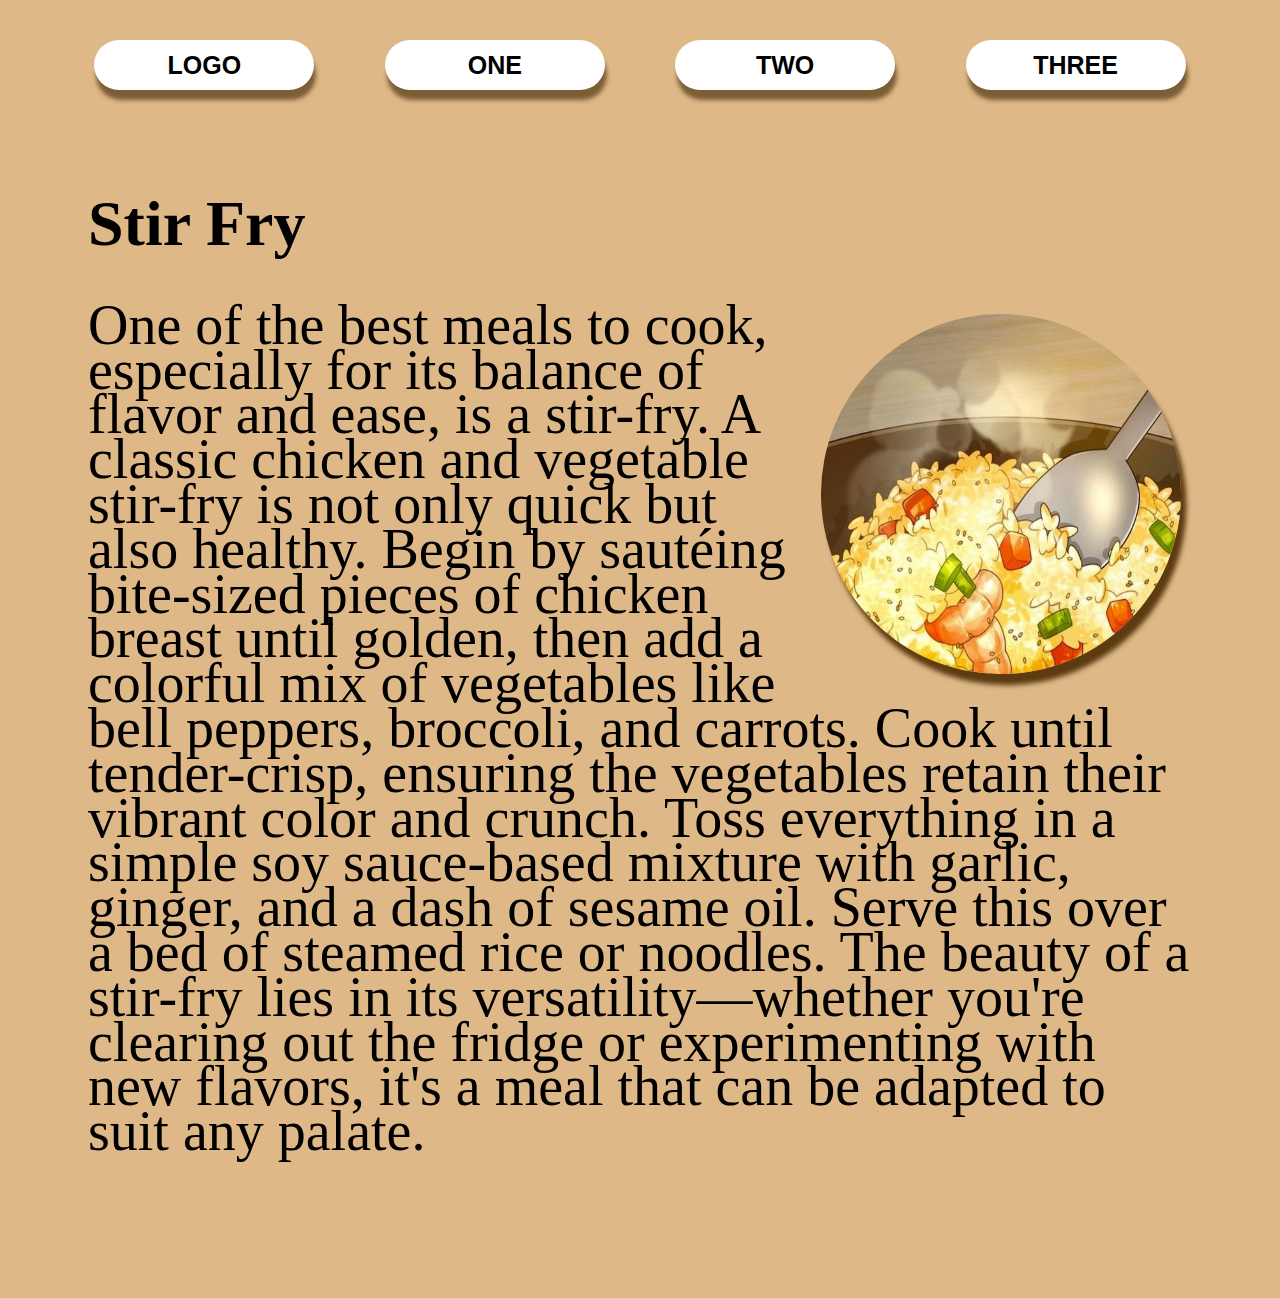
<file: index.html>
<DOCTYPE! html>
    <html>
        <head>
            <meta charset="utf-8">
            <meta name="viewport" content="width=device-width, initial-scale=1.0">
            <title></title>
            <link rel="icon" type="images/x-icon" href="">
            <style>
            @import url(style.css);
            </style>
            </head>
        <body>
            <header>    
                <div class="contain">
                    <a href=""><div class="box b1">LOGO</div></a>
                    <a href="recipes/macncheese.html"><div class="box b2">ONE</div></a>
                    <a href="recipes/chickenrice.html"><div class="box b3">TWO</div></a>
                    <a href="recipes/biscuits.html"><div class="box b4">THREE</div></a>
                </div>
            </header>
            <main id="main">
                <h2 class="fry">Stir Fry</h2    >
                <section><p><img class="riceimg" src="img/rice.jpg" alt="Sir Fried Rice (anime)">One of the best meals to cook, especially for its balance of
                     flavor and ease, is a stir-fry. A classic chicken and vegetable stir-fry 
                     is not only quick but also healthy. Begin by sautéing bite-sized pieces 
                     of chicken breast until golden, then add a colorful mix of vegetables like 
                     bell peppers, broccoli, and carrots. Cook until tender-crisp, ensuring the 
                     vegetables retain their vibrant color and crunch. Toss everything in a simple 
                     soy sauce-based mixture with garlic, ginger, and a dash of sesame oil. Serve 
                     this over a bed of steamed rice or noodles. The beauty of a stir-fry lies in 
                     its versatility—whether you're clearing out the fridge or experimenting with new 
                     flavors, it's a meal that can be adapted to suit any palate.</p></section>
                     <section></section>

            </main>
            <footer>

            </footer>
        </body>
    </html>
</file>
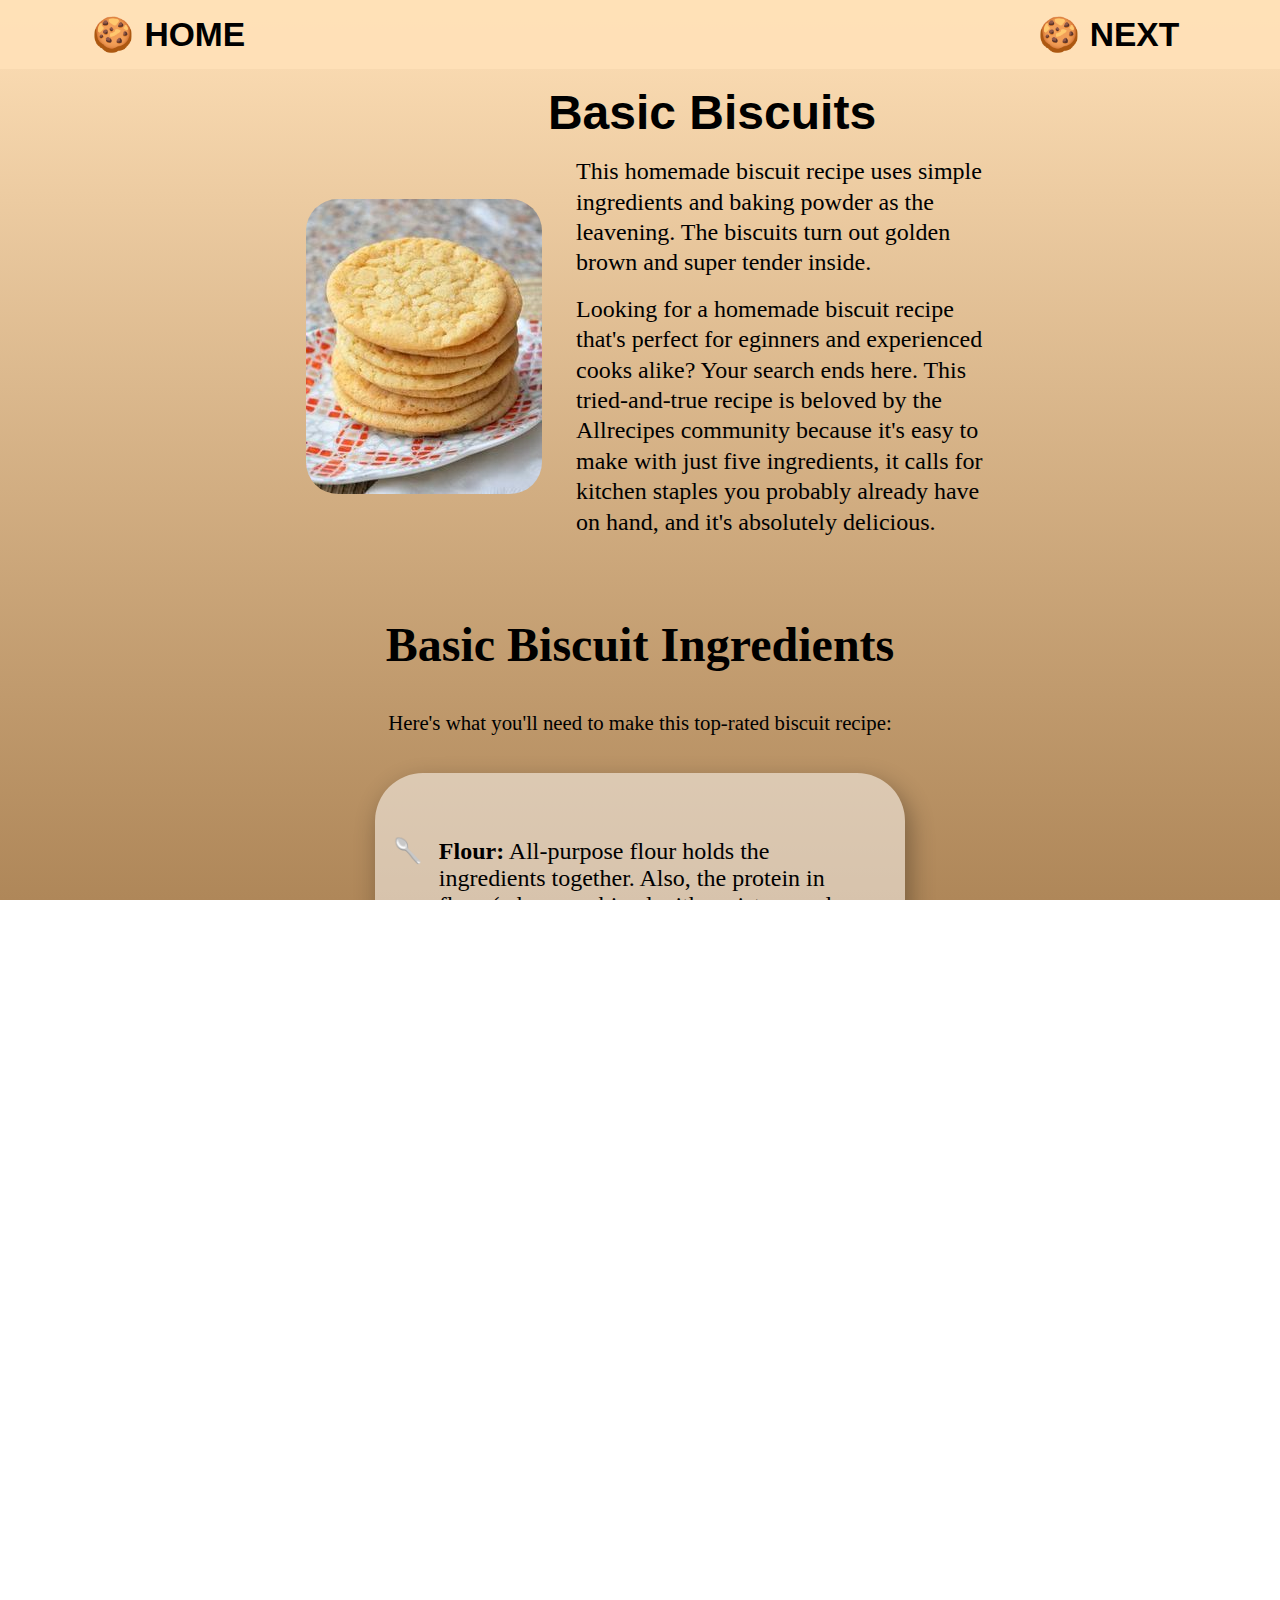
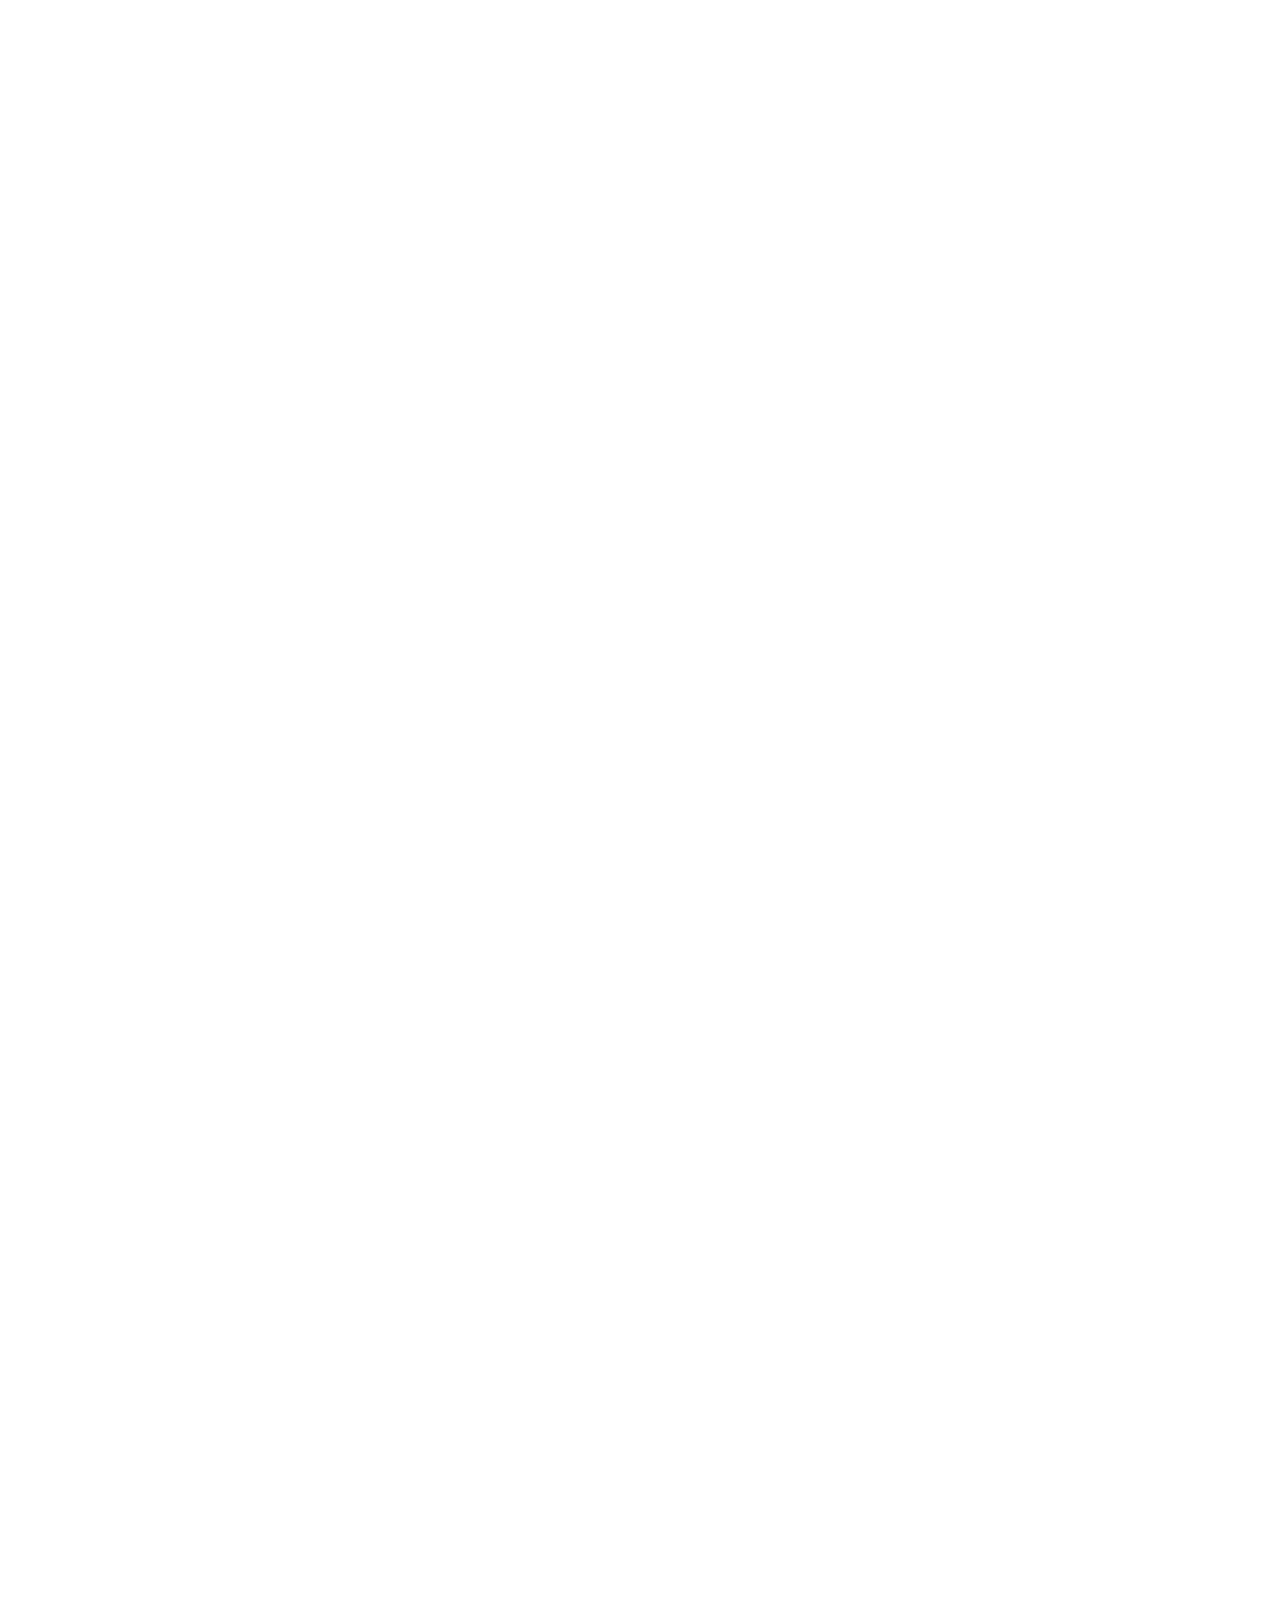
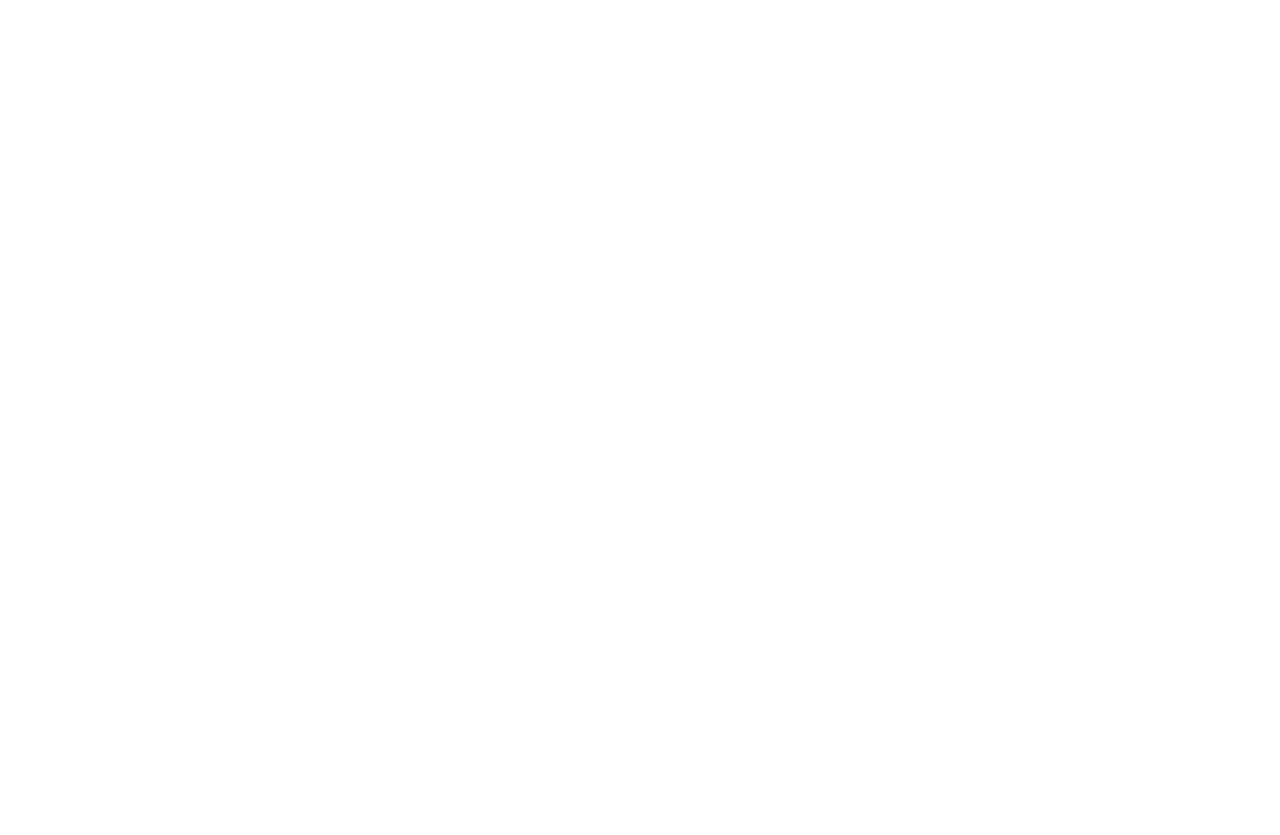
<file: Recipes/biscuits.html>
<!DOCTYPE html>
<html>
<html lang="en">
    <head>
        <meta charset="utf-8">
        <meta name="viewport" content="width=device-width, initial-scale=1.0">
        <title>Biscuits</title>
        <style>
            *, 
            *::before
            *::after {
                margin: 0;
                padding: 0; 
            }
            /*this too*/
            body, html{
                margin: 0;
                padding: 0;
                width: 100%;
                height: 100%;
                overflow-x: hidden;
                background: linear-gradient(to bottom ,#ffe0b7ea ,#af8759);
                background-repeat: no-repeat;
                box-sizing: border-box;
            }

            a{
                text-align: center;
                padding: 0.2em 1em 0.2em 2em;
                border-radius: 0.6em ;
                text-decoration: none;
                color: #000000;
                transition: 150ms ease;
            }

            a:hover{
                background-color: #beaa902d;
                color: #ffffff;
            }

            main {
                display: flex;
                flex-direction: column;
                align-items: center;
            }
             /*Remember the Body reset style (Important)*/

             /*--- TOP NAV---*/


            .topnav { 
                background-color: #ffe0b7ea;
                display: flex;
                align-items: center;
                height: 5.4vw;
            }

            .navbar {
                box-sizing: border-box;
                width: 100%;
                display: flex;  
                flex-direction: row;
                justify-content: space-between;
                padding: 0em 2em 0em 2em;
                font-family: Verdana, Geneva, Tahoma, sans-serif;
                font-size: 2.1rem;
                font-weight: bold;
                list-style: none;
            }

            li.home, li.next {
                padding-left: 0.3em;
            }

            .navbar li::marker {
                content: '🍪';               
            }
            /*--- TOP NAV---*/

            /*--- Basic Biscuits---*/

            .s1 h1,.s1 p, .s1 img{

           }

            .s1 {
                display: grid;
                grid-template-rows: 0.1fr 0.5fr 0.5fr ; 
                grid-template-columns: 1fr 1fr 1fr 1fr 1fr 1fr 1fr 1fr 1fr;
                justify-content: center;
                justify-items: center;
                margin: 0 auto;
                padding-top: 1em;
                gap: 1em;
            }

            .s1 h1 {
                align-self: center;
                margin: 0;
                font-family: Verdana, Geneva, Tahoma, sans-serif;
                font-size: 3rem;
                grid-area: 1/4/2/8 ;
            }

            .p1 {
                box-sizing: border-box;
                text-align: left;
                align-self: start;
                margin: 0;
                line-height: 1.9rem;
                font-size: 1.5rem;
                grid-area: 2/5/3/8;
            }

            .p2 {
                text-align: left;
                align-self: center;
                margin: 0;
                line-height: 1.9rem;
                font-size: 1.5rem;
                grid-area: 3/5/4/8 ;
            }

            .s1 img{ 
                align-self: center;    
                margin: 0;
                border-radius: 2em;
                grid-area: 2/3/4/5; 
            }

            /*--- Basic Biscuits---*/

             /*--- Ingredient-Basic---*/

            .s2{     
                display: grid;
                grid-template-rows: 0.1fr 0.1fr 1fr 1fr; 
                grid-template-columns:repeat(7, 0.15fr) ;
                justify-content: center;
                justify-items: center;
                margin: 0 auto;
                padding-top: 5em;
                gap: 2em;
            }

            .s2 h1{
                align-self: center;
                margin: 0;
                font-size: 3rem;
                grid-area: 1/3/2/6;
            }

            .s2 p{
                align-self: center;
                margin: 0;
                font-size: 1.3rem;
                grid-area: 2/3/3/6;
            }

            .s2 ul{
                display: flex;
                flex-direction: column;
                justify-content: center;
                align-items: center;
                padding: 2em;
                border-radius: 2em;
                background-color: #ffffff80;
                box-shadow: 0.2em 0.4em 1em #00000052;
                margin: 0;
                font-size: 1.5rem;
                grid-area: 3/3/5/6;
            }

            .s2 ul li{
                list-style: none;
                padding: 1rem;
            }
            .s2 ul li::marker{
                content: '🥄';
            }
          /*--- Ingredient-Basic---*/

          /*--- How to Make Biscuits---*/
            .s3{
                display: grid;
                grid-template-rows: repeat(4,0.02fr); 
                grid-template-columns:repeat(7, 0.15fr);
                justify-content: center;
                justify-items: center;
                margin: 5em 0em 0em 0em;
                gap: 2em;
            }

            .s3 h1{
                margin: 0;
                font-size: 2.5rem;
                grid-area: 1/3/2/6;
            }

            .s3 p{
                margin: 0;
                font-size: 1.4rem;
                grid-area: 2/3/3/6;
            }

            .s3 ol{
                margin: 0;
                font-size: 1.5rem;
                grid-area: 3/3/4/6;
            }

            .s3 ol li{
                padding: 1rem;
            }

            /*--- How to Make Biscuits---*/

            /*--- Link to website---*/

            .s4{
                background-color: #f5eee67e;
                box-shadow: 0.2em 0.2em 1em #0000004f;
                display: flex;
                flex-direction: column;
                align-items: center;
                justify-content: center;
                padding: 1em;
                border-radius: 5em 2em 9em 2em;
            }

            .s4 h1{
                margin: 0;
                font-size: 2.5rem;
            }

            .s4 p{
                text-align: center;
                width: 50em;
                font-size: 1.3rem;
            }

            .s4 article{
                color: #800000;
                font-size: 1.2rem;
            }

           /*--- Link to website---*/

           /*--- Ingredients---*/

           .ingredients{
            display: grid;   
            grid-template-rows: repeat(4, 0.2fr) ;
            grid-template-columns: repeat(7, 0.4fr) ;

           }
           .ingredients h1{
            padding-top: 0.5em;
            margin: 0;
            font-size: 5rem;
            grid-area: 1/2/2/5;
           }
           .ingredients ul{
            list-style: none;
            line-height: 2em;
            font-size: 1.3rem;
            grid-area: 2/2/4/5;
           }

           .ingredients ul li{
            padding-left: 1em;
           }

           .ingredients ul li::marker{
            content: '🥣';
           }

           /*--- Ingredients---*/

           /*--- Steps ---*/

           .steps , h4, .howto {
            padding: 0;
            margin: 0;
           }

           .steps{
            padding: 10em 10em 5em 10em;
            display: grid;
            grid-template-rows: 1fr 1fr 1fr;
            grid-template-columns: 1fr 1fr 1fr;
            gap: 2em;
           }

           h4{
            display: flex;
            justify-content: center;
            text-align: left;
            margin-bottom: 0.5em;
            font-size: 2.5em;
           }

           .howto{
            display: flex;
            justify-content: center;
            text-align: center;
            font-size: 1.7em;
            width: 100%;
           }

           .step1 {
            grid-area: 1/1/2/2;
           }

           /*--- Steps ---*/

           /*--- BottomNav---*/

           .bottomnav{
            background-color: darkred;
            display: flex;
            align-items: center;
           }

           .bottomnav ul{
            color: #ffffff;
            display: flex;
            width: 100%;
            justify-content: space-between;
            padding: 0em 2em 0em 2em;
            font-family: Verdana, Geneva, Tahoma, sans-serif;
            font-size: 2.1rem;
            font-weight: bold;
            list-style: none;
           }

            /*--- BottomNav---*/
      


        
        </style>
    </head>
    <body>

        <header>
            <nav class="topnav">
                <ul class="navbar">
                    <a href="../Index.html"><li class="home">HOME</li></a>
                    <a href="macncheese.html"><li class="next">NEXT</li></a>
                </ul>
            </nav>
        </header>

        <main>

            <section class="s1">
                <h1>Basic Biscuits</h1>
                <img src="img/biscuits.jpg" alt="Biscuits">
                <p class="p1">This homemade biscuit recipe uses simple ingredients and 
                    baking powder as the leavening. The biscuits turn out golden 
                    brown and super tender inside.</p>
                <p class="p2">Looking for a homemade biscuit recipe that's perfect for 
                    eginners and experienced cooks alike? Your search ends here. 
                    This tried-and-true recipe is beloved by the Allrecipes 
                    community because it's easy to make with just five ingredients, 
                    it calls for kitchen staples you probably already have on hand, 
                    and it's absolutely delicious.</p>              
            </section>

            <section class="s2">
                <h1>Basic Biscuit Ingredients</h1>
                <p class="p3">Here's what you'll need to make this top-rated biscuit recipe:</p>
                <ul>
                    <li><strong>Flour:</strong> All-purpose flour holds the ingredients together. Also, 
                        the protein in flour (when combined with moisture and heat)
                        creates gluten, which provides structure.</li>
                    <li><strong>Powder:</strong> Baking powder, not yeast, is used as a leavener
                        in this easy biscuit recipe. It causes the dough to expand, 
                        giving the biscuits volume and texture.</li>
                    <li><strong>Salt:</strong> Salt acts as a flavor enhancer and it strengthens the protein in the dough.</li>
                    <li><strong>Shortening:</strong> Shortening is made of purely fat, unlike butter which contains water and
                        milk solids. This means it's better at reducing (or "shortening!") gluten strands, 
                        resulting in a soft and crumbly biscuit.</li>
                    <li><strong>Milk:</strong> Cold milk adds moisture, flavor, and structure to the biscuit dough.</li>   
                </ul>
            </section>

            <section class="s3">
                <h1>How to Make Biscuits</h1>
                <p>You'll find the full recipe below, but here's a brief overview of what you can expect:</p>

                <ol>
                    <li>Prepare the Dough: Sift the dry ingredients into a large bowl. Cut in the shortening, 
                        then add the milk. Mix until the dough is soft and doesn't stick to the side of the bowl.</li>
                    <li>Knead and Roll: Turn the dough out onto a lightly floured surface and knead briefly. 
                        Roll the dough into an even sheet that's about ½-inch thick.</li>
                    <li>Cut and Bake: Use a lightly floured biscuit cutter to cut out the biscuits. Place the cut 
                        biscuits on an ungreased baking sheet. Re-roll the dough, repeating the cutting process, 
                        until all the dough is gone. Bake until golden brown.</li>
                </ol>

            </section>

            <section class="s4">
                <h1>What to Serve With Biscuit</h1>
                <p>Top your biscuits with homemade sausage gravy, jam, honey butter, or the spread of your choice. 
                You can also pair them with breakfast meats — such as bacon, sausage, or chicken — or serve 
                them with a hearty soup or stew (you can't go wrong with a classic beef stew).</p>

                    <article><a href="https://www.allrecipes.com/gallery/biscuit-topping-ideas/">More inspiration:</a> 10 Ways to Dress Up Your Homemade Biscuits </article>        
            </section>

            <section class="ingredients">
                <h1>Ingredients</h1>
                <ul>
                    <li>2 cups all-purpose flour</li>
                    <li>1 tablespoon baking powder</li>
                    <li>½ teaspoon salt</li>
                    <li>½ cup shortening</li>
                    <li>¾ cup cold milk</li>
                </ul>
            </section>

            <section class="steps">

                <div class="step1">
                    <h4>STEP 1</h4>
                    <p class="howto">Gather all ingredients and preheat oven to 450 degrees F (230 degrees C).
                    </p>
                </div>

                <div class="step2">
                    <h4>STEP 2</h4>
                    <p class="howto">In a large mixing bowl sift together flour, baking powder and salt. Cut in 
                        shortening with fork or pastry blender until mixture resembles coarse crumbs.</p>
                </div>

                <div class="step3">
                    <h4>STEP 3</h4>
                    <p class="howto">Pour milk into flour mixture while stirring with a fork. Mix in milk 
                        until dough is soft, moist and pulls away from the side of the bowl.</p>
                </div>

                <div class="step4">
                    <h4>STEP 4</h4>
                    <p class="howto">Turn dough out onto a lightly floured surface and knead dough briefly, 
                        5 to 7 times.</p>
                </div>

                <div class="step5">
                    <h4>STEP 5</h4>
                    <p class="howto">Roll dough out into a 1/2 inch thick sheet and cut out biscuits with a floured 
                        cookie cutter. Press together unused dough and repeat rolling and cutting procedure.</p>
                </div>
                
                <div class="step6">
                    <h4>STEP 6</h4>
                    <p class="howto">Place biscuits on ungreased baking sheets and bake in preheated oven until golden 
                        brown, about 10 minutes.</p>
                </div>

                <div class="step7">
                    <h4>STEP 7</h4>
                    <p class="howto">Enjoy!</p>
                </div>

            </section>

        </main>

        <footer>
            <Nav class="bottomnav"> 
            <ul>
                <li>HOME</li>
                <li>odin-project</li>
                <li>Dreamist</li>
            </ul>
        </Nav>
        </footer>

    </body>

    
</html>
</file>
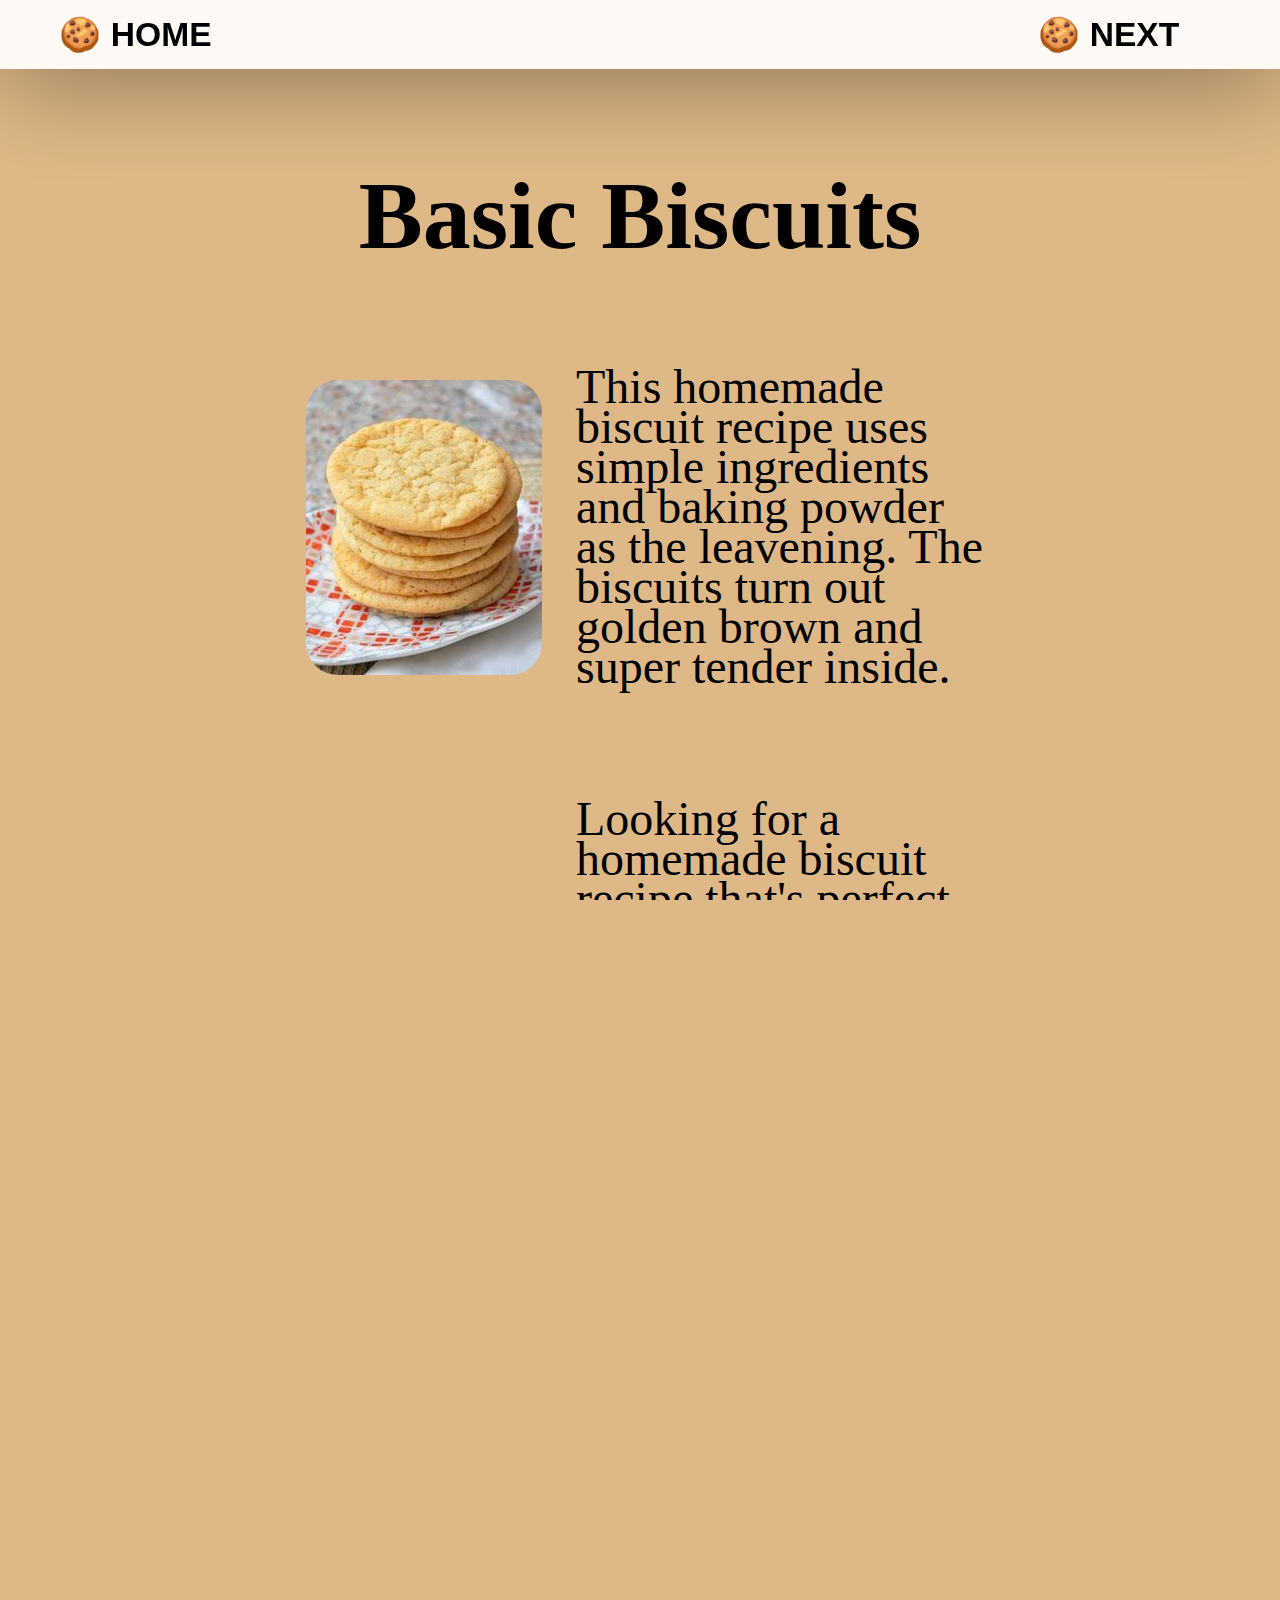
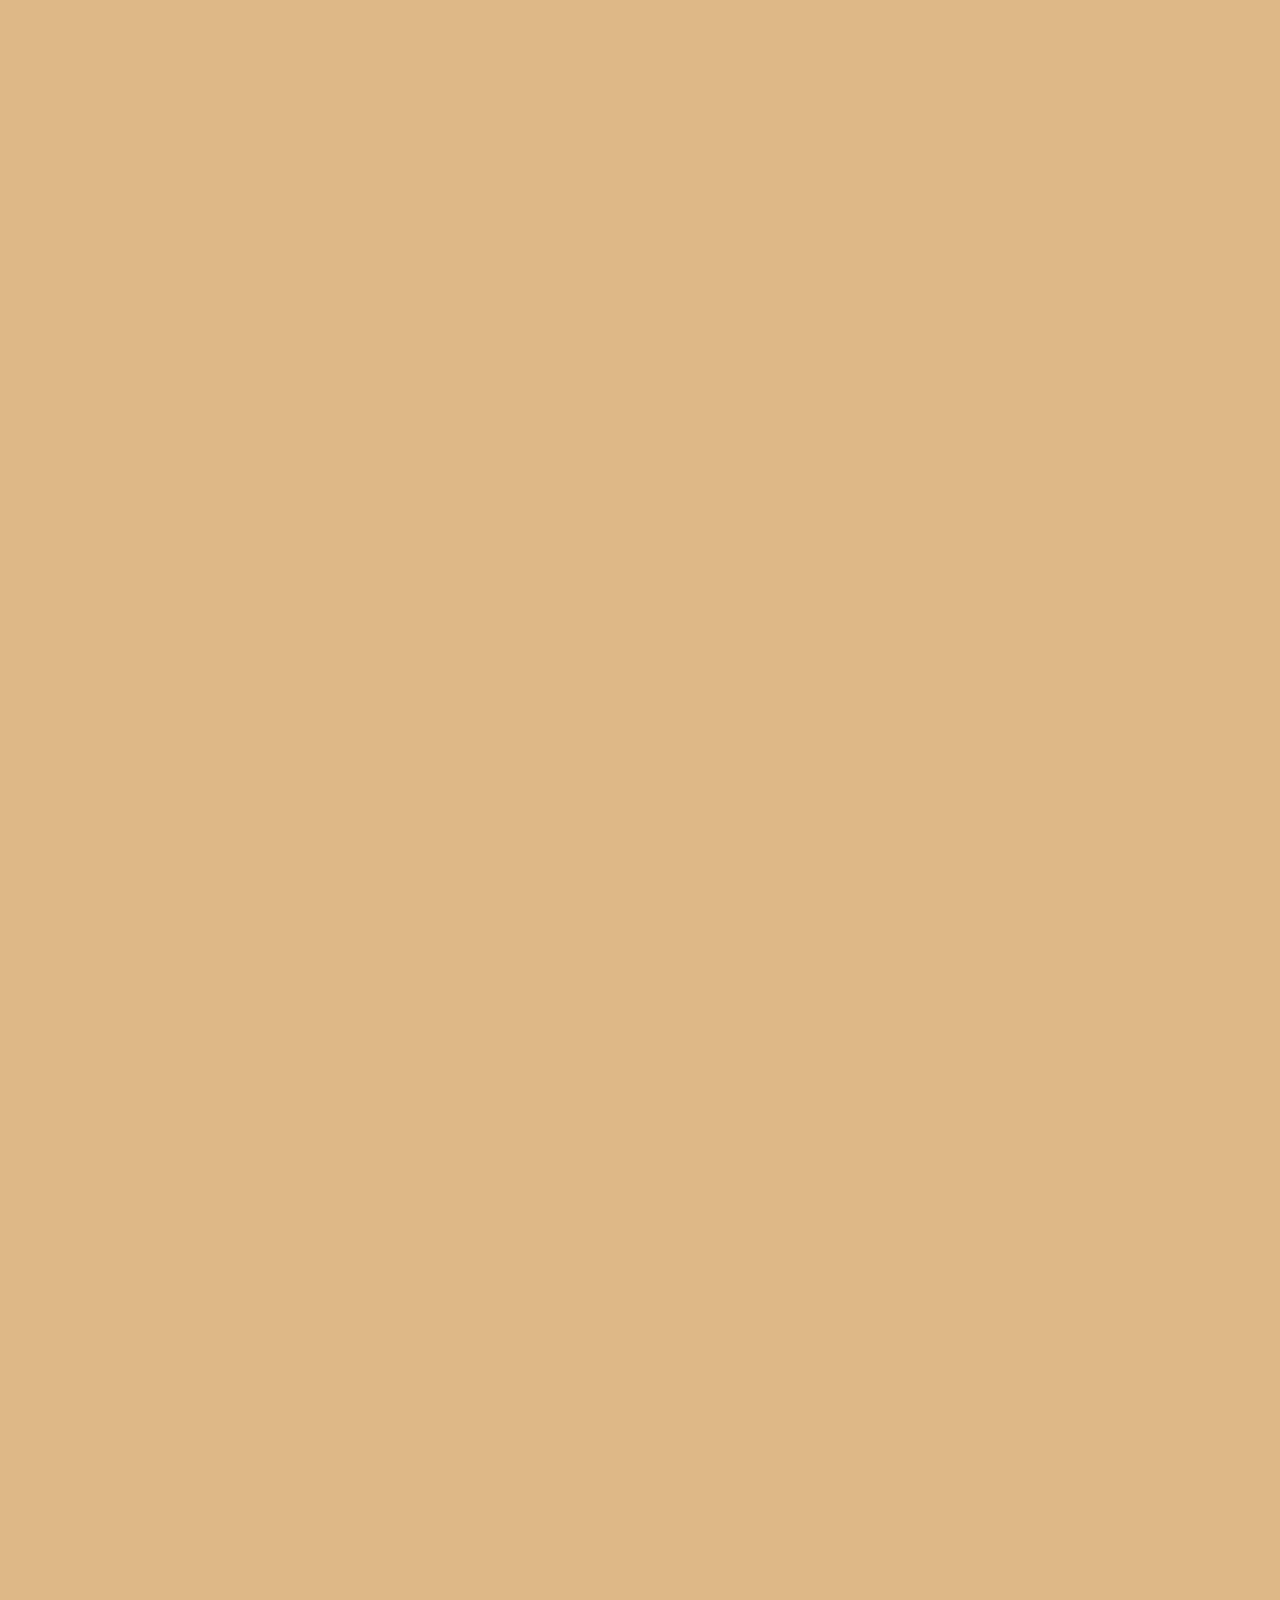
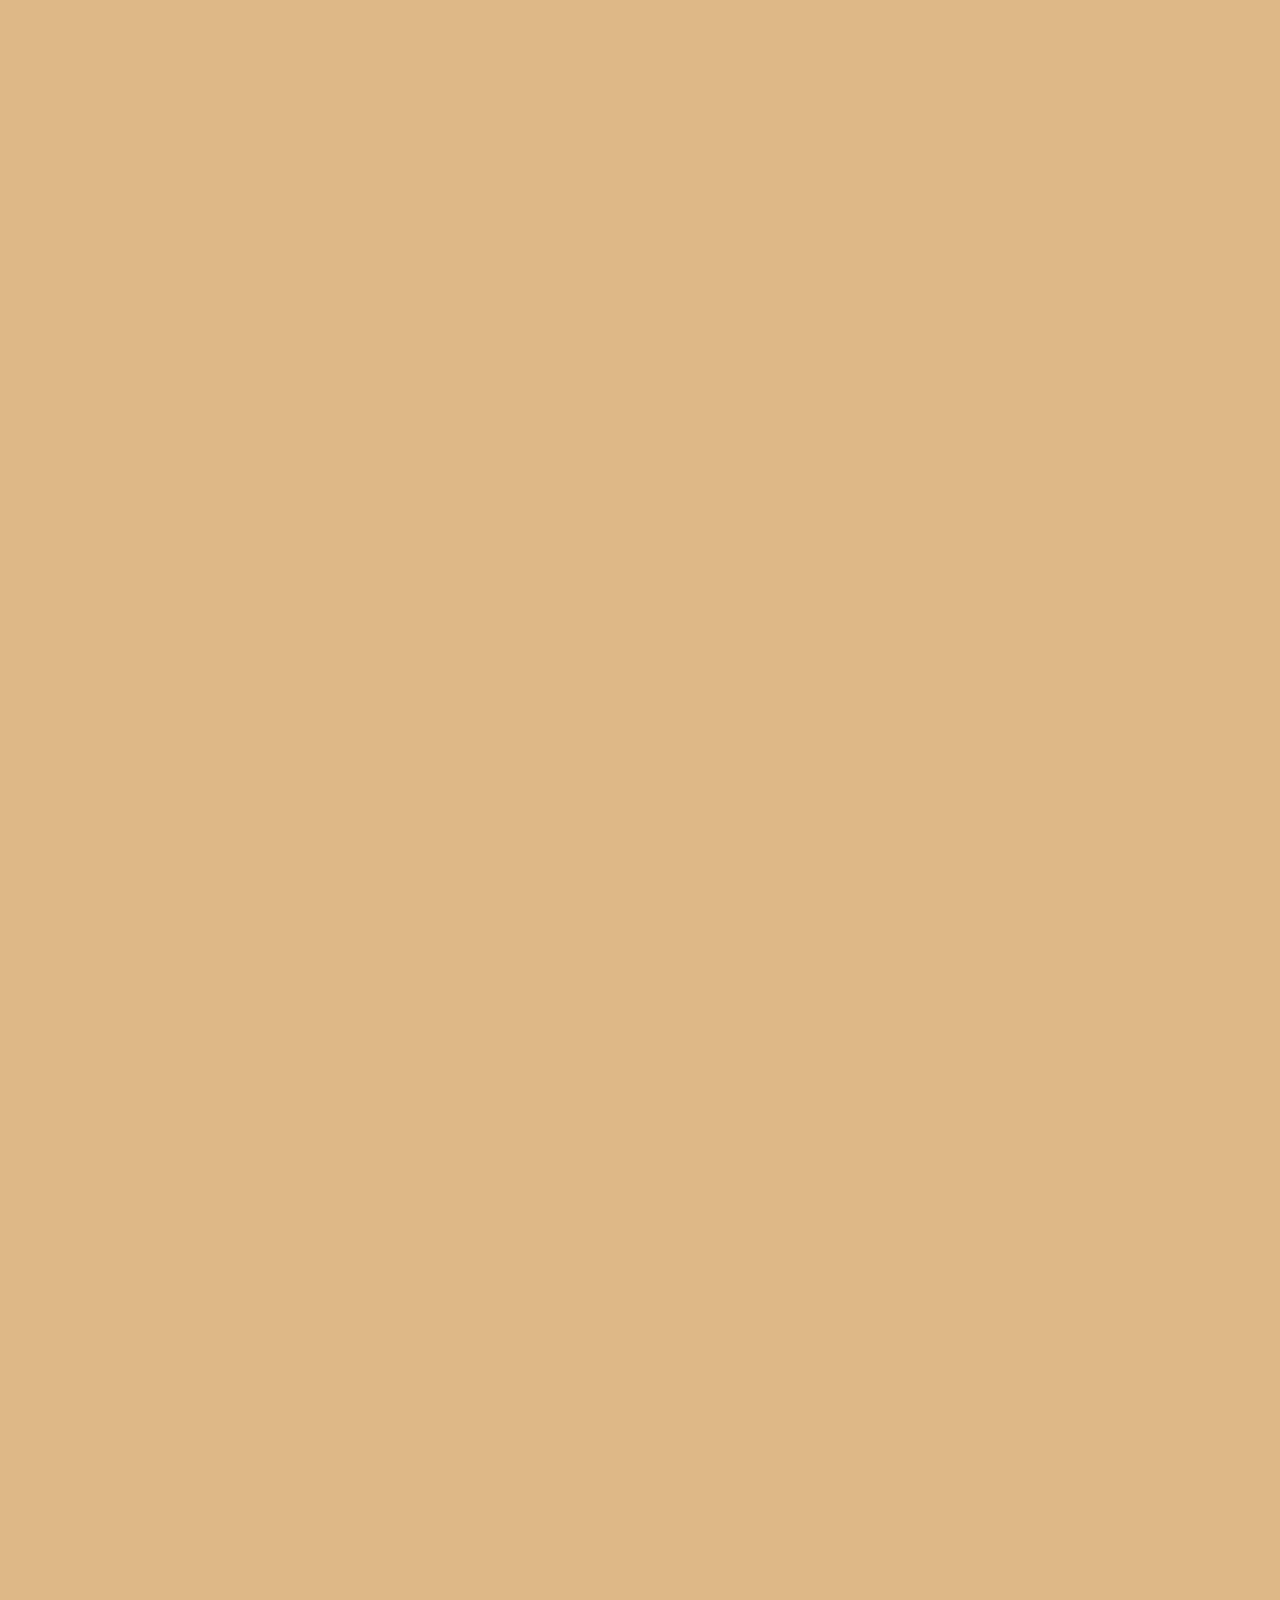
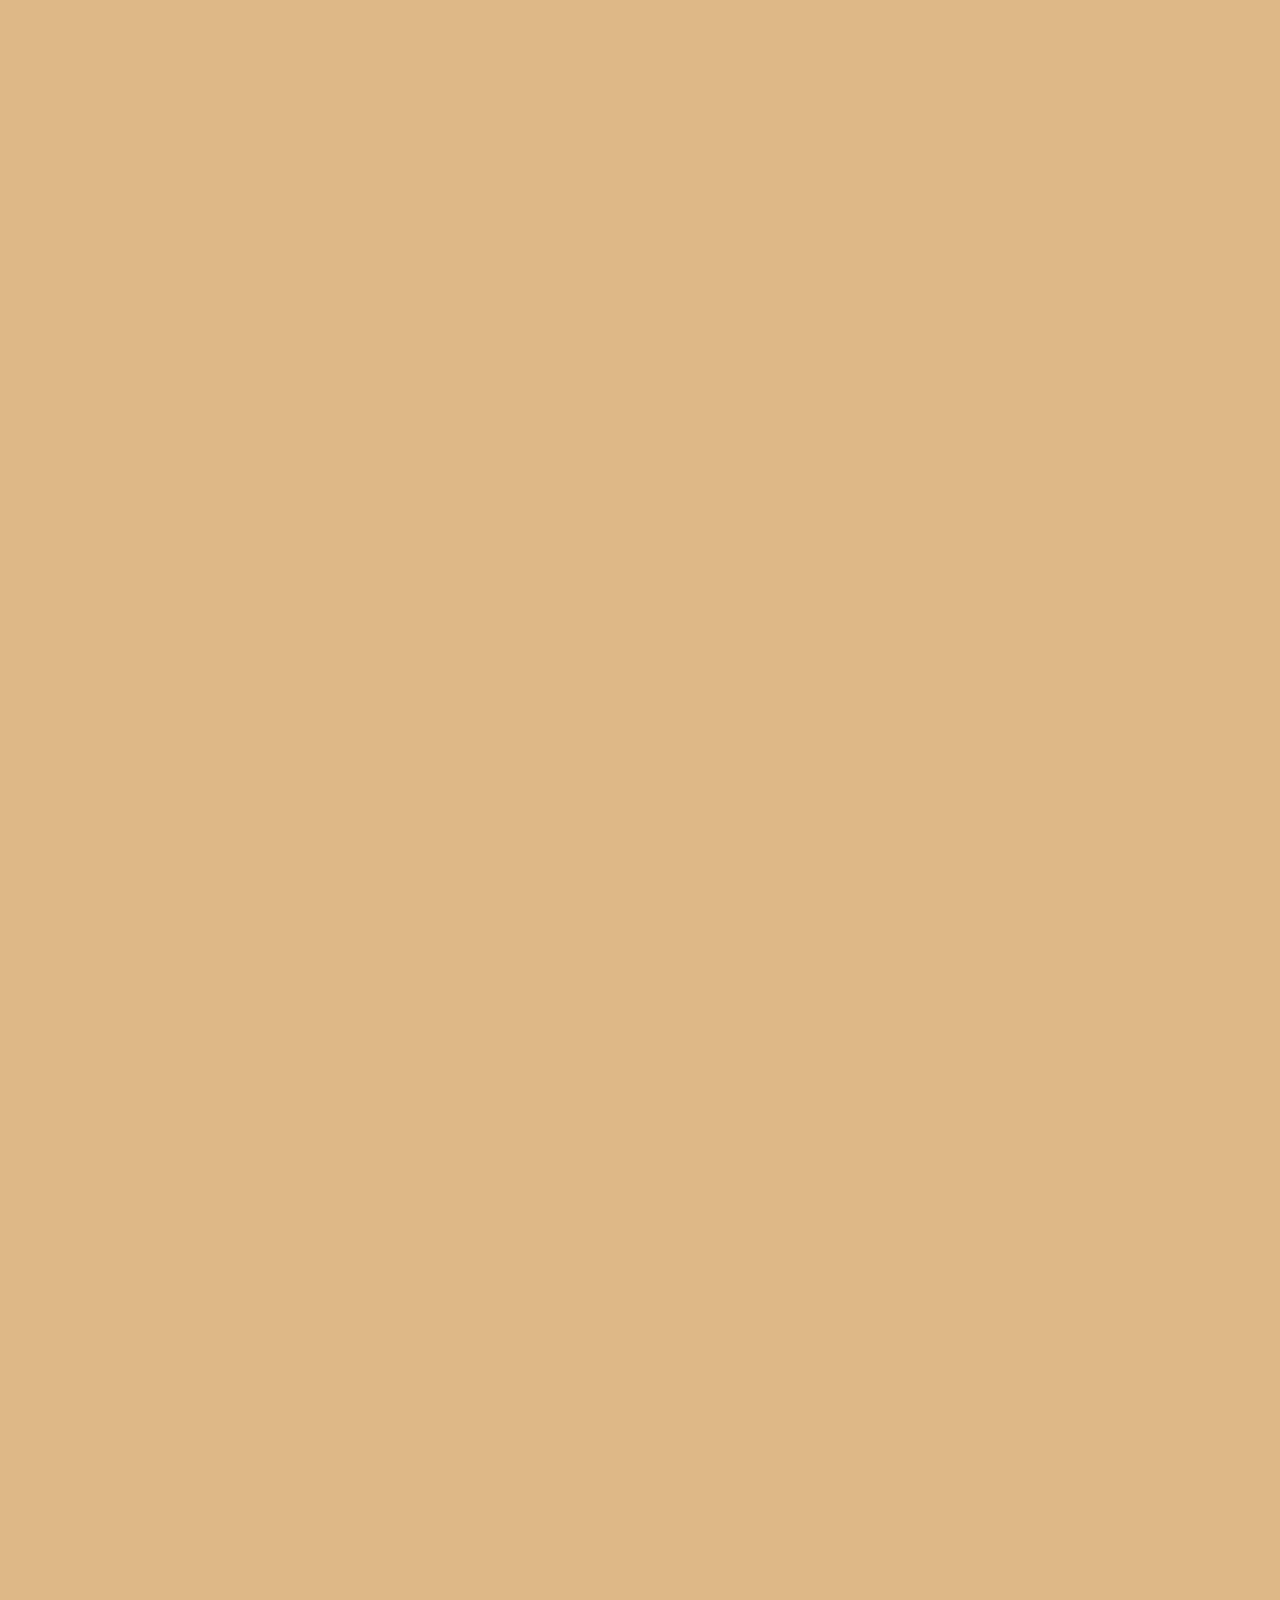
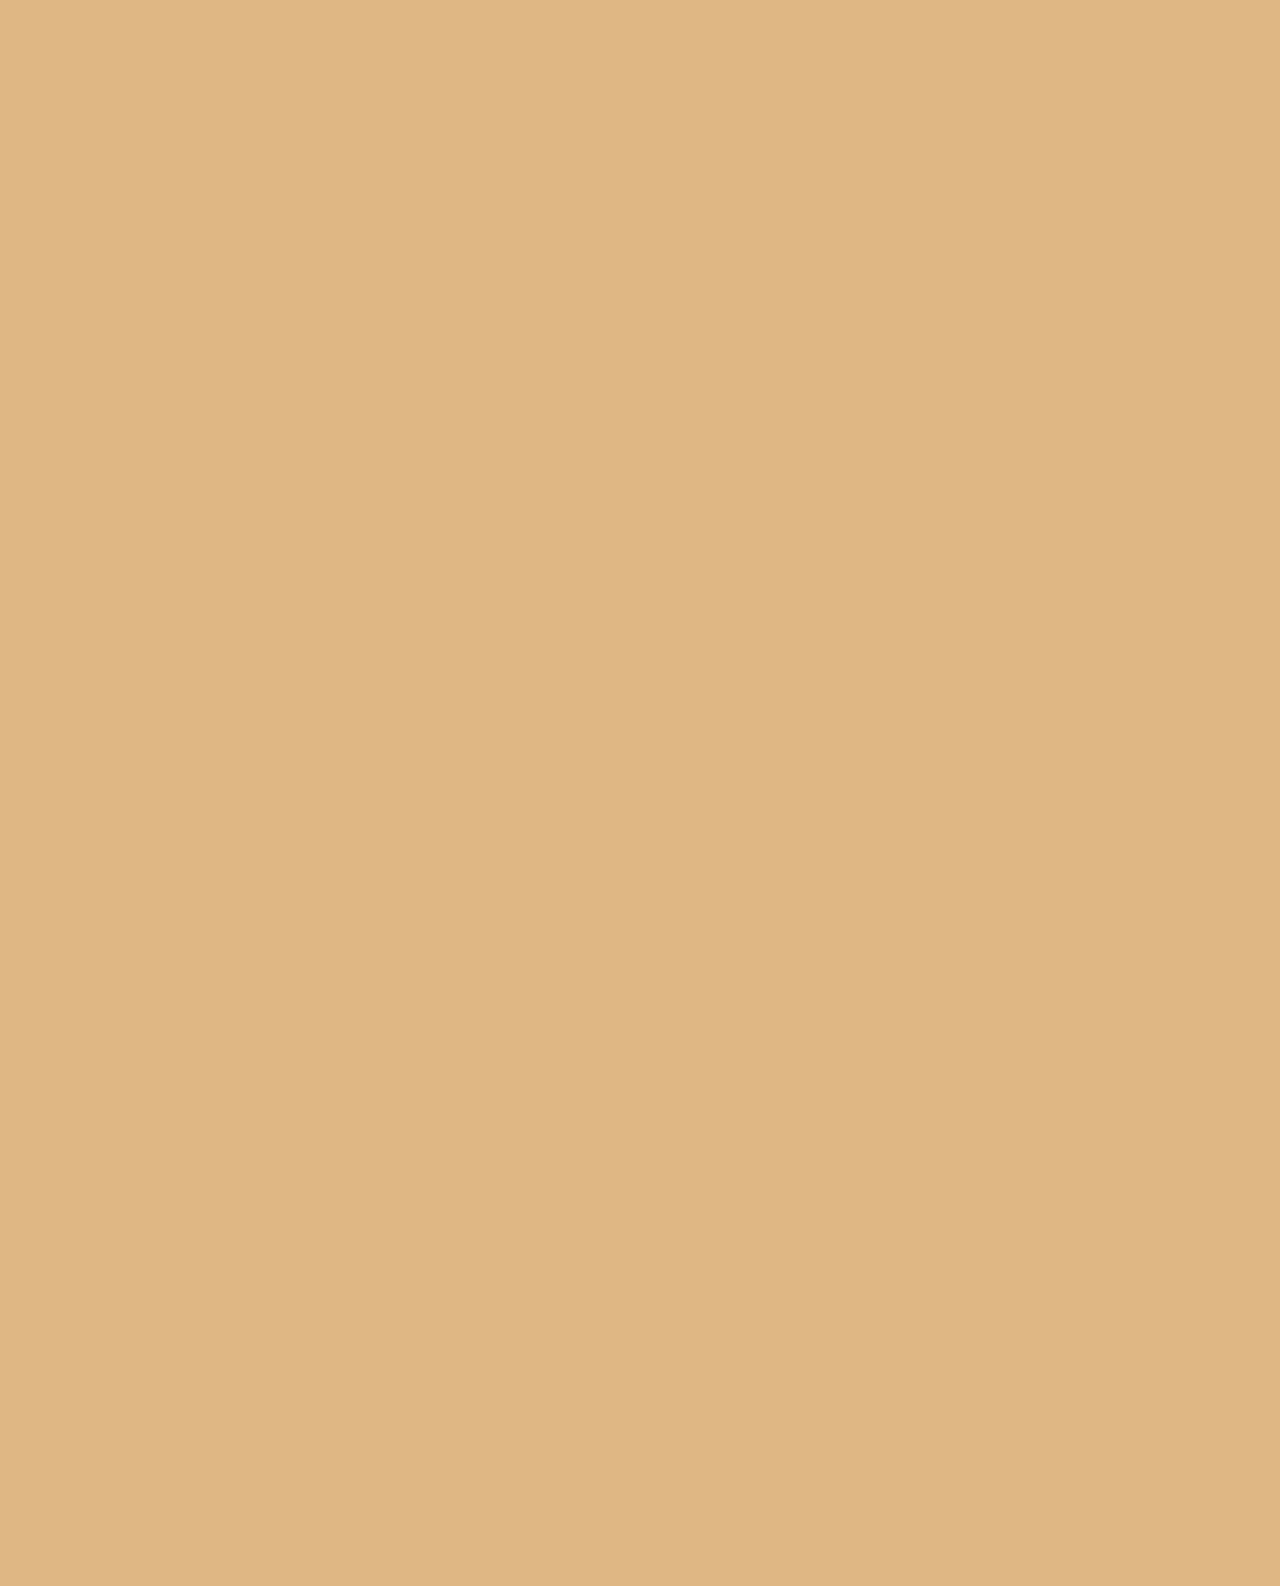
<file: recipes/biscuits.html>
<!DOCTYPE html>
<html>
<html lang="en">
    <head>
        <meta charset="utf-8">
        <meta name="viewport" content="width=device-width, initial-scale=1.0">
        <title>Biscuits</title>
        <style>
            *, 
            *::before
            *::after {
                margin: 0;
                padding: 0; 
                box-sizing: border-box;
            }
            /*this too*/
            body, html{
                margin: 0;
                padding: 0;
                width: 100%;
                height: 100%;
                overflow-x: hidden;
                background-color: #deb887;
                background-repeat: no-repeat;
                box-sizing: border-box;
            }

            .navbar a{
                text-align: center;
                padding: 0.2em 1em 0.2em 1em;
                border-radius: 0.6em ;
                text-decoration: none;
                color: #000000;
                transition: 150ms ease;
            }

            a:hover{
                background-color: #beaa902d;
                color: #ffffff;
            }

            main {
                display: flex;
                flex-direction: column;
                align-items: center;
            }
             /*Remember the Body reset style (Important)*/

             /*--- TOP NAV---*/


            .topnav { 
                position: fixed;
                top: 0;
                width: 100%;
                box-shadow: 2px 2px 100px rgba(0, 0, 0, 0.493);
                background-color: #ffffffea;
                display: flex;
                align-items: center;
                height: 5.4vw;
            }

            .navbar {
                box-sizing: border-box;
                width: 100%;
                display: flex;  
                flex-direction: row;
                justify-content: space-between;
                padding: 0em 2em 0em 2em;
                font-family: Verdana, Geneva, Tahoma, sans-serif;
                font-size: 2.1rem;
                font-weight: bold;
                list-style: none;
            }

            li.home, li.next {
                padding-left: 0.3em;
            }

            .navbar li::marker {
                content: '🍪';               
            }
            /*--- TOP NAV---*/

            /*--- Basic Biscuits---*/

            .s1 h1,.s1 p, .s1 img{

           }

            .s1 {
                display: grid;
                grid-template-rows: 0.2fr 0.3fr 0.3fr ; 
                grid-template-columns: 1fr 1fr 1fr 1fr 1fr 1fr 1fr 1fr 1fr;
                justify-content: center;
                justify-items: center;
                margin: 7em auto;
                padding-top: 1em;
                gap: 1em;
            }

            .s1 h1 {
                margin: 2rem;
                font-family: Christmas;
                font-size: 6rem;
                grid-area: 1/3/2/8 ;
            }

            .p1 {
                font-family: Gabriola;
                box-sizing: border-box;
                text-align: left;
                align-self: start;
                line-height: 2.5rem;
                font-size: 3rem;
                grid-area: 2/5/3/8;
            }

            .p2 {
                font-family: Gabriola;
                text-align: left;
                align-self: center;
                line-height: 2.5rem;
                font-size: 3rem;
                grid-area: 3/5/4/8 ;
            }

            .s1 img{ 
                align-self: center;    
                border-radius: 2em;
                grid-area: 2/3/3/5; 
            }

            /*--- Basic Biscuits---*/

             /*--- Ingredient-Basic---*/

            .s2{     
                display: grid;
                grid-template-rows: 0.1fr 0.1fr 1fr 1fr; 
                grid-template-columns:repeat(7, 0.15fr) ;
                justify-content: center;
                justify-items: center;
                margin: 0 auto;
                padding-top: 5em;
                gap: 2em;
            }

            .s2 h1, .s2 p, .s2 ul{
                margin: 0;
            }

            .s2 h1{
                font-family: Christmas;
                align-self: center;
                font-size: 5rem;
                grid-area: 1/3/2/6;
            }

            .s2 p{
                font-family: Gabriola;
                align-self: center;
                font-size: 3rem;
                grid-area: 2/2/3/7;
            }

            .s2 ul{
                font-family: Gabriola;
                display: flex;
                flex-direction: column;
                justify-content: center;
                align-items: center;
                padding: 3em;
                border-radius: 2em;
                background-color: #ffffff80;
                box-shadow: 0.2em 0.4em 1em #00000052;
                font-size: 1.5rem;
                grid-area: 3/3/5/6;
            }

            .s2 ul li{
                font-size: 2rem;
                list-style: none;
                padding: 1rem;
            }
            .s2 ul li::marker{
                content: '🥄';
            }
          /*--- Ingredient-Basic---*/

          /*--- How to Make Biscuits---*/
            .s3{
                display: grid;
                grid-template-rows: repeat(5,0.02fr); 
                grid-template-columns:repeat(7, 0.15fr);
                justify-content: center;
                justify-items: center;
                margin: 5em 0em 0em 0em;
                gap: 2em;
            }
            .s3 h1, .s3 p, .s3 ol{
                margin: 0;
            }

            .s3 h1{
                font-family: Christmas;
                font-size: 4rem;
                grid-area: 1/3/2/6;
            }

            .s3 p{
                font-family: Gabriola;
                font-size: 2rem;
                grid-area: 2/2/3/7;
            }

            .s3 ol{
                font-family: Gabriola;
                font-size: 3rem;
                line-height: 2.5rem ;
                grid-area: 3/3/4/6;
            }

            .s3 ol li{
                padding: 1rem;
            }

            /*--- How to Make Biscuits---*/

            /*--- Link to website---*/

            .s4{
                background-color: #f5eee67e;
                box-shadow: 0.2em 0.2em 1em #0000004f;
                display: flex;
                flex-direction: column;
                align-items: center;
                justify-content: center;
                padding: 1em;
                border-radius: 5em 2em 9em 2em;
            }

            .s4 h1{
                font-family: Christmas;
                margin: 0;
                font-size: 4rem;
            }

            .s4 p{
                font-family: Gabriola;
                text-align: center;
                width: 30em;
                font-size: 3rem;
                line-height:2.5rem;
            }

            .s4 article{
                color: #800000;
                font-size: 1.2rem;
            }

           /*--- Link to website---*/

           /*--- Ingredients---*/

           .ingredients{
            display: grid;   
            grid-template-rows: repeat(7, 0.2fr) ;
            grid-template-columns: repeat(7, 0.4fr) ;
           }
           .ingredients h1{
            font-family: Christmas;
            margin: 1em 0em 0em 0em;
            font-size: 5rem;
            grid-area: 1/2/2/5;
           }
           .ingredients ul{
            font-family: Gabriola;
            list-style: none;
            line-height: 1.4em;
            font-size: 3rem;
            grid-area: 2/2/4/5;
           }

           .ingredients ul li{
            padding-left: 1em;
           }

           .ingredients ul li::marker{
            content: '🥣';
           }

           /*--- Ingredients---*/

           /*--- Steps ---*/

           .steps , h4, .howto {
            padding: 0;
            margin: 0;
           }

           .steps{
            padding: 5rem;
            background-color: #f5eee67e;
            display: grid;
            grid-template-rows: 1fr 1fr 1fr;
            grid-template-columns: 1fr 1fr 1fr;
            gap: 2em;
           }

           h4{
            font-family: Christmas;
            display: flex;
            justify-content: center;
            text-align: left;
            margin-bottom: 0.5em;
            font-size: 2.5em;
           }

           .howto{
            font-family: Gabriola;
            display: flex;
            justify-content: center;
            text-align: center;
            font-size: 3rem;
            line-height: 2.4rem;
            width: 100%;
           }

           .step1 {
            grid-area: 1/1/2/2;
           }

           /*--- Steps ---*/

           /*--- BottomNav---*/

           .bottomnav{
            background-color: darkred;
            display: flex;
            align-items: center;
           }

           .bottomnav ul{
            color: #ffffff;
            display: flex;
            width: 100%;
            justify-content: space-between;
            padding: 0em 2em 0em 2em;
            font-family: Verdana, Geneva, Tahoma, sans-serif;
            font-size: 2.1rem;
            font-weight: bold;
            list-style: none;
           }

           .odin{
            padding: 1em;
            text-decoration: none;
            color: black;
            transition: 200ms ease-out;
           }

           .odin:hover{
            color: #b8b8b8 ;
            background-color: #630000;
            text-shadow: 0px 0px 50px #ffffffd2;
           }

            /*--- BottomNav---*/
      


        
        </style>
    </head>
    <body>

        <header>
            <nav class="topnav">
                <ul class="navbar">
                    <a href="../index.html"><li class="home">HOME</li></a>
                    <a href="macncheese.html"><li class="next">NEXT</li></a>
                </ul>
            </nav>
        </header>

        <main>

            <section class="s1">
                <h1>Basic Biscuits</h1>
                <img src="img/biscuits.jpg" alt="Biscuits">
                <p class="p1">This homemade biscuit recipe uses simple ingredients and 
                    baking powder as the leavening. The biscuits turn out golden 
                    brown and super tender inside.</p>
                <p class="p2">Looking for a homemade biscuit recipe that's perfect for 
                    eginners and experienced cooks alike? Your search ends here. 
                    This tried-and-true recipe is beloved by the Allrecipes 
                    community because it's easy to make with just five ingredients, 
                    it calls for kitchen staples you probably already have on hand, 
                    and it's absolutely delicious.</p>              
            </section>

            <section class="s2">
                <h1>Basic Biscuit Ingredients</h1>
                <p class="p3">Here's what you'll need to make this top-rated biscuit recipe:</p>
                <ul>
                    <li><strong>Flour:</strong> All-purpose flour holds the ingredients together. Also, 
                        the protein in flour (when combined with moisture and heat)
                        creates gluten, which provides structure.</li>
                    <li><strong>Powder:</strong> Baking powder, not yeast, is used as a leavener
                        in this easy biscuit recipe. It causes the dough to expand, 
                        giving the biscuits volume and texture.</li>
                    <li><strong>Salt:</strong> Salt acts as a flavor enhancer and it strengthens the protein in the dough.</li>
                    <li><strong>Shortening:</strong> Shortening is made of purely fat, unlike butter which contains water and
                        milk solids. This means it's better at reducing (or "shortening!") gluten strands, 
                        resulting in a soft and crumbly biscuit.</li>
                    <li><strong>Milk:</strong> Cold milk adds moisture, flavor, and structure to the biscuit dough.</li>   
                </ul>
            </section>

            <section class="s3">
                <h1>How to Make Biscuits</h1>
                <p>You'll find the full recipe below, but here's a brief overview of what you can expect:</p>

                <ol>
                    <li>Prepare the Dough: Sift the dry ingredients into a large bowl. Cut in the shortening, 
                        then add the milk. Mix until the dough is soft and doesn't stick to the side of the bowl.</li>
                    <li>Knead and Roll: Turn the dough out onto a lightly floured surface and knead briefly. 
                        Roll the dough into an even sheet that's about ½-inch thick.</li>
                    <li>Cut and Bake: Use a lightly floured biscuit cutter to cut out the biscuits. Place the cut 
                        biscuits on an ungreased baking sheet. Re-roll the dough, repeating the cutting process, 
                        until all the dough is gone. Bake until golden brown.</li>
                </ol>

            </section>

            <section class="s4">
                <h1>What to Serve With Biscuit</h1>
                <p>Top your biscuits with homemade sausage gravy, jam, honey butter, or the spread of your choice. 
                You can also pair them with breakfast meats — such as bacon, sausage, or chicken — or serve 
                them with a hearty soup or stew (you can't go wrong with a classic beef stew).</p>

                    <article><a href="https://www.allrecipes.com/gallery/biscuit-topping-ideas/">More inspiration:</a> 10 Ways to Dress Up Your Homemade Biscuits </article>        
            </section>

            <section class="ingredients">
                <h1>Ingredients</h1>
                <ul>
                    <li>2 cups all-purpose flour</li>
                    <li>1 tablespoon baking powder</li>
                    <li>½ teaspoon salt</li>
                    <li>½ cup shortening</li>
                    <li>¾ cup cold milk</li>
                </ul>
            </section>

            <section class="steps">

                <div class="step1">
                    <h4>STEP 1</h4>
                    <p class="howto">Gather all ingredients and preheat oven to 450 degrees F (230 degrees C).
                    </p>
                </div>

                <div class="step2">
                    <h4>STEP 2</h4>
                    <p class="howto">In a large mixing bowl sift together flour, baking powder and salt. Cut in 
                        shortening with fork or pastry blender until mixture resembles coarse crumbs.</p>
                </div>

                <div class="step3">
                    <h4>STEP 3</h4>
                    <p class="howto">Pour milk into flour mixture while stirring with a fork. Mix in milk 
                        until dough is soft, moist and pulls away from the side of the bowl.</p>
                </div>

                <div class="step4">
                    <h4>STEP 4</h4>
                    <p class="howto">Turn dough out onto a lightly floured surface and knead dough briefly, 
                        5 to 7 times.</p>
                </div>

                <div class="step5">
                    <h4>STEP 5</h4>
                    <p class="howto">Roll dough out into a 1/2 inch thick sheet and cut out biscuits with a floured 
                        cookie cutter. Press together unused dough and repeat rolling and cutting procedure.</p>
                </div>
                
                <div class="step6">
                    <h4>STEP 6</h4>
                    <p class="howto">Place biscuits on ungreased baking sheets and bake in preheated oven until golden 
                        brown, about 10 minutes.</p>
                </div>

                <div class="step7">
                    <h4>STEP 7</h4>
                    <p class="howto">Enjoy!</p>
                </div>

            </section>

        </main>

        <footer>
            <Nav class="bottomnav"> 
            <ul>
                <li><a class="odin" href="../index.html">HOME</li></a>
                <li><a class="odin" href="https://www.theodinproject.com/about">odin-project</a></li>
                <li>Dreamist</li>
            </ul>
        </Nav>
        </footer>

    </body>

    
</html>
</file>
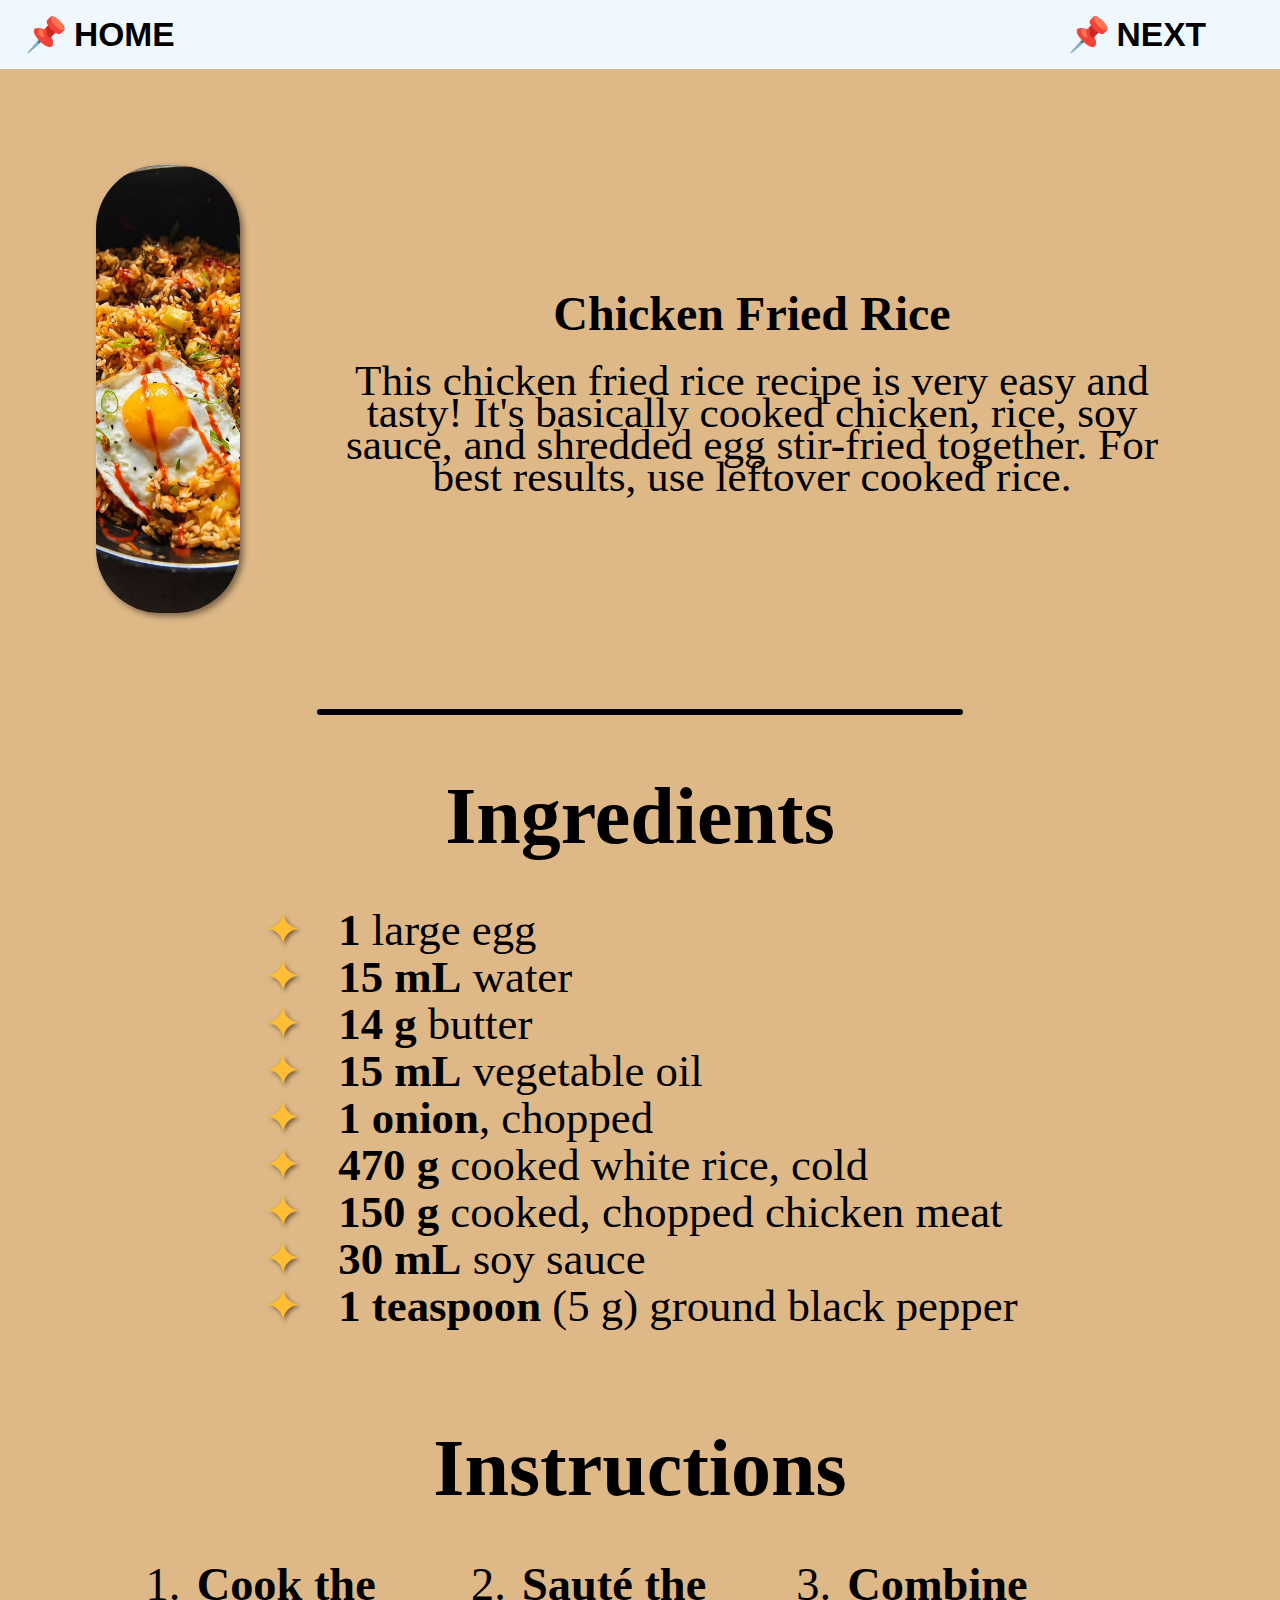
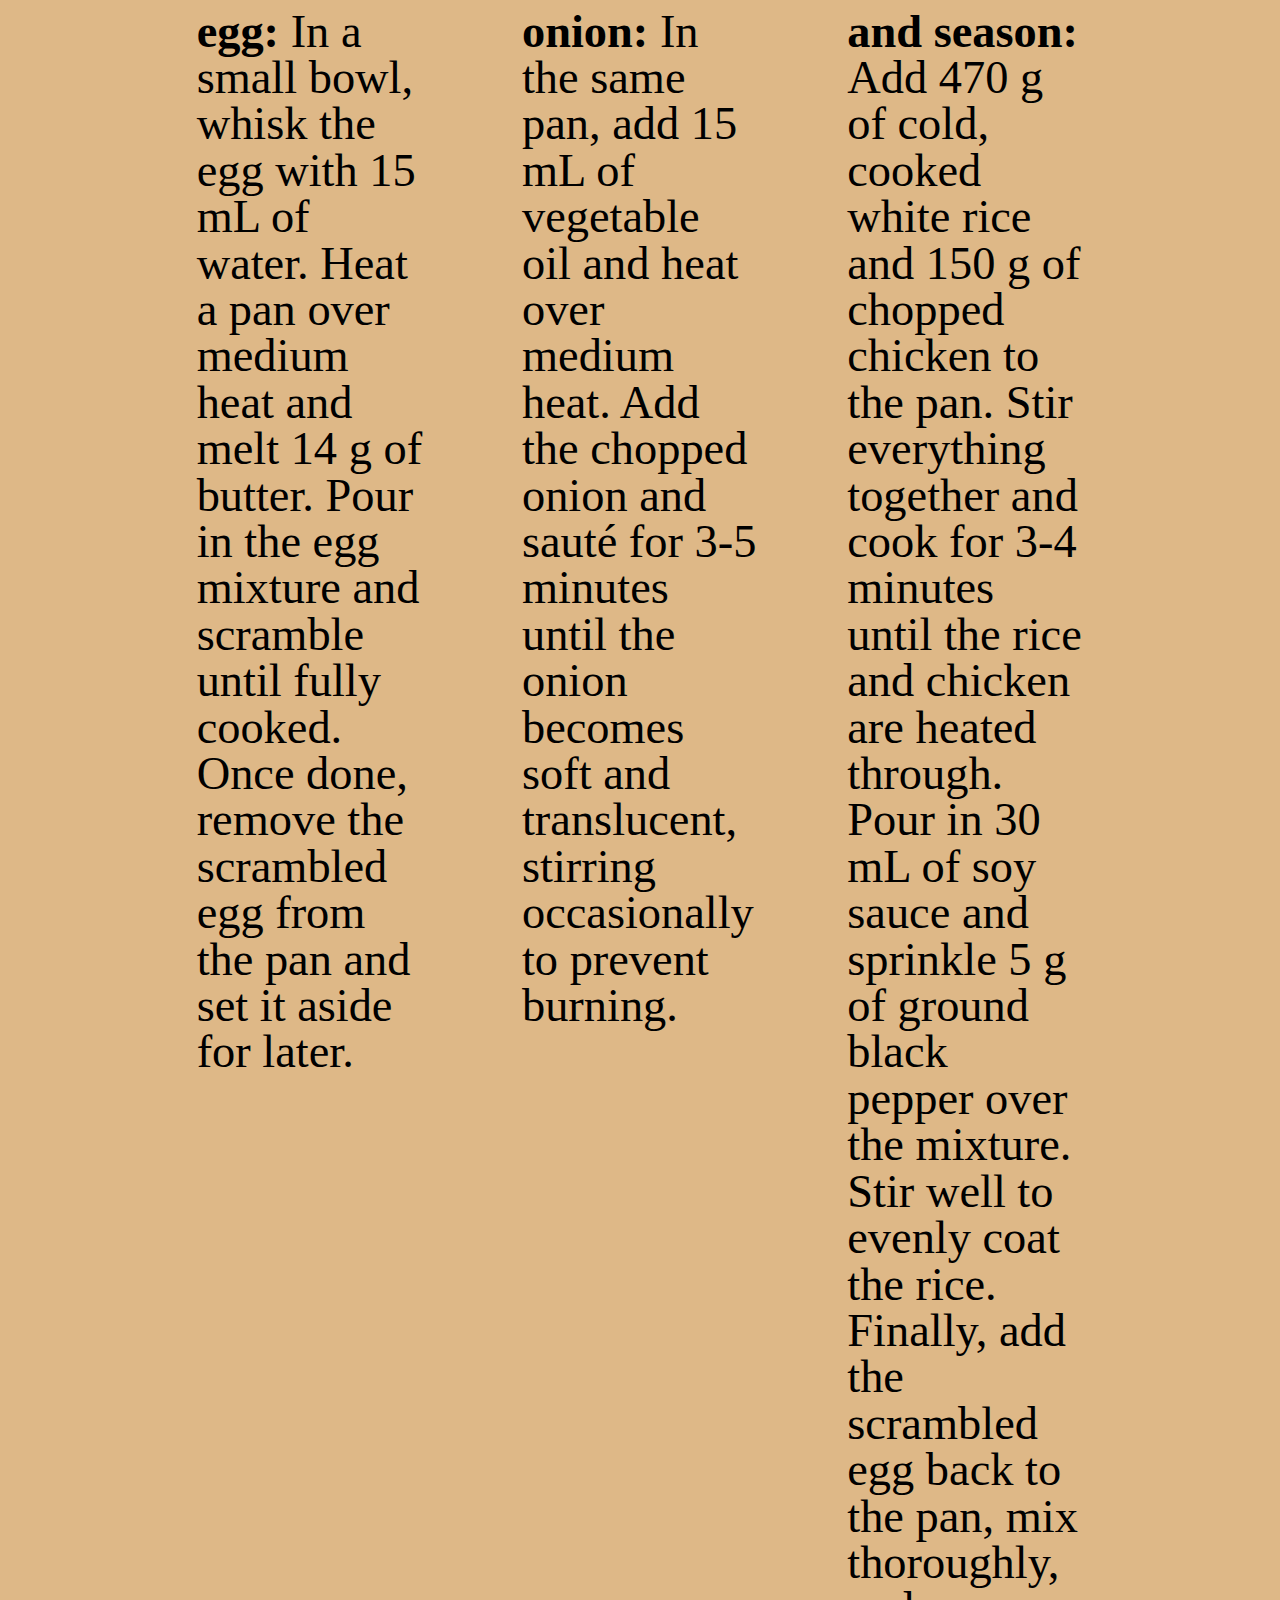
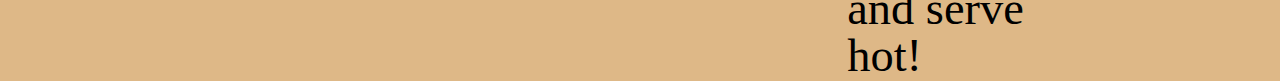
<file: Recipes/chickenrice.html>
<!DOCTYPE html>
<html>
    <html lang="en">
        <head>
            <meta charset="utf-8">
            <meta name="viewport" content="width=device-width, initial-scale=1.0"> 
            <title>Chicken Rice</title>
            <style>
                body {
                    margin: 0;
                    padding: 0;
                    width: 100%;
                    height: 100%;
                    overflow-x: hidden;
                    background-color: burlywood;
                    background-repeat: no-repeat;
                    background-size: cover;

                    /*Normalizing the webpage*/
                }
                a{
                    text-decoration: none;
                    color: #000000;
                    list-style: none;
                    transition:ease-out;
                }

                a ::marker{
                    content: '📌';
                }


                a:hover{
                    background-color: #deb887;
                    color: aliceblue;       /*Made the button and not the text light up*/
                    border-radius: 0.5em;     
                }
                /*--------- Navigation_Bar ---------*/

                .Home ,.Next{
                    padding: 0.2em;
                    margin: 0;
                    border-radius: 0.5em;
                }
                .headerlist{
                    display: flex;
                    flex-flow: row nowrap;
                    justify-content: space-between;
                    padding: 0em 2em 0em 2em;
                    font-family: Verdana, Geneva, Tahoma, sans-serif;
                    font-size: 2.1rem;
                    font-weight: bold;
                }
                .navigation{
                    display: flex;
                    flex-direction: column;
                    justify-content: center;
                    margin: 0;
                    background-color: rgb(240, 248, 255);
                    height: 5.4vw;
                }

            
                 /*--------- Navigation_End ---------*/

                 /*--------- First one/two img Chicken Fried Rice ---------*/
                .one{
                    margin: 6em;
                    display: flex;
                    justify-content: center;
                    gap: 5em;
                }
                img{
                    overflow-x:hidden;
                    width: 28em;
                    height: 28em;
                    object-fit: cover;
                    border-radius: 4em;
                    box-shadow: 0.2em 0.2em 0.4em rgba(0, 0, 0, 0.452);
                    margin: 0;
                    padding: 0;

                }
                .chicken{
                    display: flex;
                    flex-direction: column;
                    justify-content: center;
                    align-items: center;
                }
                h1{
                    margin: 0em 0em 0.5em 0em;
                    font-family: christmas;
                    font-weight: bold;           
                    font-size: 3rem;
                }

                .chicken p {
                    margin: 0;
                    text-align: center;
                    font-family: Gabriola;
                    line-height: 2rem;
                    font-size: 2.7rem;
                    width: 20em;
                }
                .two{
                    display: flex;
                    flex-direction: column;
                    justify-content: center;
                    align-items: center;
                }
                h2{
                    margin: 0.6em 0em 0em 0em;
                    font-family: christmas;
                    font-weight: bold;           
                    font-size: 5rem;
                }
                
                ul{
                    list-style: none ;
                    font-size: 2.8em;
                    line-height: 1.05em;
                    font-family: Gabriola;                    
                }
                ul li{
                    text-align: left;
                    padding-left: 0.8em;
                }
                .ing li::marker{
                    content: '✦';
                    color: #ffbe33;
                    text-shadow: 0.03em 0.05em 0.09em #271e0ca2;
                }

                /*--------- End  ---------*/
        
                .three h2{ 
                    display: flex;
                    flex-direction: row;
                    justify-content: center;
                }
                .directions {
                    margin: 0;
                    padding: 3em 12em 0em 12em;
                    display: flex;
                    flex-direction: row;
                    justify-content: space-evenly;
                    height: 15em;
                    gap: 5em;                    
                }
                li.box{
                    padding: 0em 0.1em 5em 0.1em;
                    overflow:visible;
                    width: 30em;
                    height: 12em;
                    font-family: Gabriola;
                    line-height: 1em;
                    font-size: 2.9em;
                }


            </style>
        </head>
        <body>
            <header>
                <nav class="navigation">
                    <ul class="headerlist">
                        <a href="../Index.html"><li class="Home">HOME</li></a>
                        <a href="biscuits.html"><li class="Next">NEXT</li></a>
                    </ul>
                </nav>
             </header>
             <main>
                <section class="one">
                    <img src="img/chicken_pan.jpg" alt="Chicken Fried Rice">
                        <div class="chicken">
                            <h1>Chicken Fried Rice</h1>
                            <p>This chicken fried rice recipe is very easy and tasty! It's 
                            basically cooked chicken, rice, soy sauce, and shredded egg 
                            stir-fried together. For best results, use leftover cooked 
                            rice.
                            </p>
                        </div>
                </section>
                <hr style="width: 50%; border: 0.2em solid #000; border-radius: 5em;">
                <section class="two">
                    <h2>Ingredients</h2>
                    <ul class="ing">
                        <li><strong>1</strong> large egg</li>
                        <li><strong>15 mL</strong> water</li>
                        <li><strong>14 g</strong> butter</li>
                        <li><strong>15 mL</strong> vegetable oil</li>
                        <li><strong>1 onion</strong>, chopped</li>
                        <li><strong>470 g</strong> cooked white rice, cold</li>
                        <li><strong>150 g</strong> cooked, chopped chicken meat</li>
                        <li><strong>30 mL</strong> soy sauce</li>
                        <li><strong>1 teaspoon</strong> (5 g) ground black pepper</li>
                    </ul>
                </section>
                <section class="three">

                    <h2>Instructions</h2>

                    <ol class="directions">
                        
                            <li class="box"><strong>Cook the egg:</strong> In a small bowl, whisk the egg with 15 mL of water. 
                            Heat a pan over medium heat and melt 14 g of butter. Pour in the 
                            egg mixture and scramble until fully cooked. Once done, remove the 
                            scrambled egg from the pan and set it aside for later. 
                            </li>
                            <li class="box"><strong>Sauté the onion:</strong> In the same pan, add 15 mL of vegetable oil and 
                            heat over medium heat. Add the chopped onion and sauté for 3-5 
                            minutes until the onion becomes soft and translucent, stirring 
                            occasionally to prevent burning.</p>
                            <li class="box"><strong>Combine and season:</strong> Add 470 g of cold, cooked white rice and 150 g 
                            of chopped chicken to the pan. Stir everything together and cook for 
                            3-4 minutes until the rice and chicken are heated through. Pour in 30 mL
                            of soy sauce and sprinkle 5 g of ground black pepper over the mixture. 
                            Stir well to evenly coat the rice. Finally, add the scrambled egg back 
                            to the pan, mix thoroughly, and serve hot!</li>
                         
                    </ol>

            </section>
             </main>      
        </body>
    
</html>
</file>
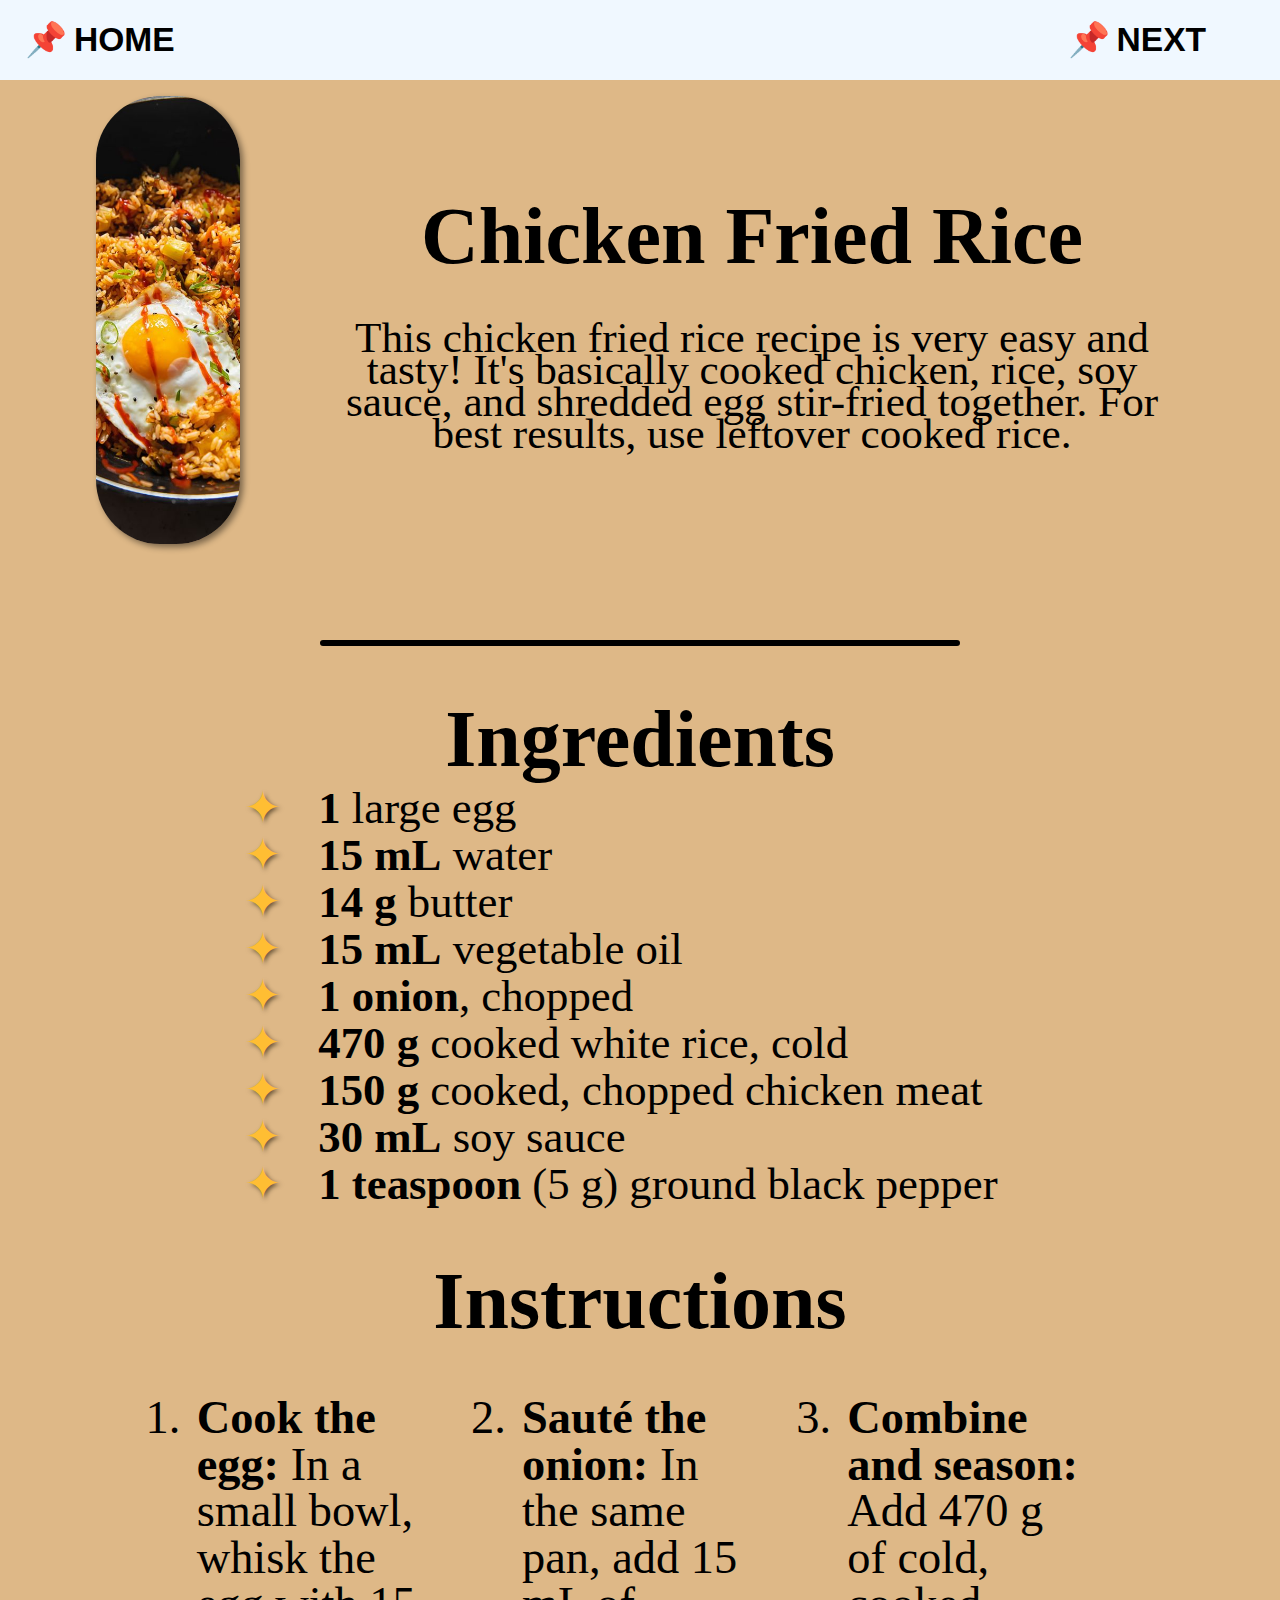
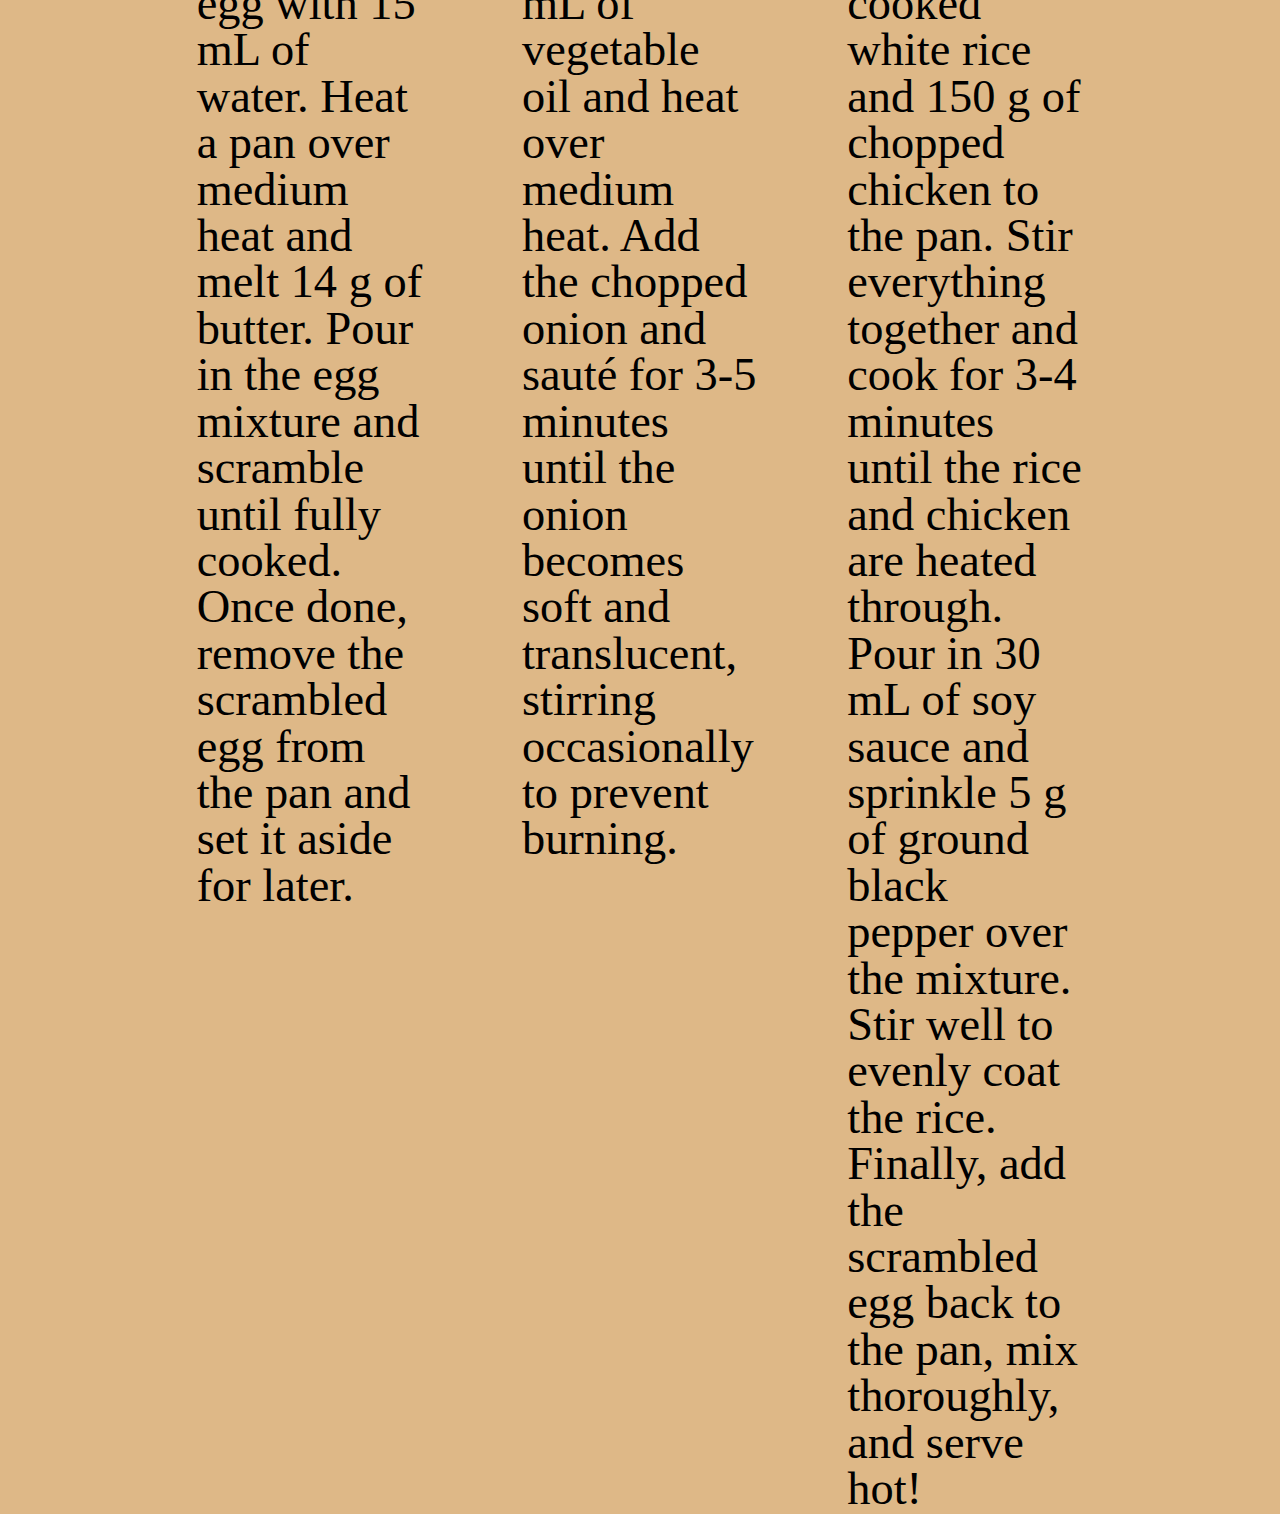
<file: recipes/chickenrice.html>
<!DOCTYPE html>
<html>
    <html lang="en">
        <head>
            <meta charset="utf-8">
            <meta name="viewport" content="width=device-width, initial-scale=1.0"> 
            <title>Chicken Rice</title>
            <style>
                 *{
                    margin: 0;
                    padding: 0;
                    box-sizing: border-box ;
                 }
                    
                body{
                    background-color: burlywood;
                    background-repeat: no-repeat;
                    background-size: cover;

                    }

                    /*Normalizing the webpage*/
                
                a{
                    text-decoration: none;
                    color: #000000;
                    list-style: none;
                    transition:ease-out;
                }

                a li::marker{
                    content: '📌';
                }


                a:hover{
                    background-color: #deb887;
                    color: aliceblue;       /*Made the button and not the text light up*/
                    border-radius: 0.5em;  
                }
                /*--------- Navigation_Bar ---------*/

                .Home ,.Next{
                    padding: 0.2em;
                    margin: 0;
                    border-radius: 0.5em;
                }
                .headerlist{
                    display: flex;
                    flex-flow: row nowrap;
                    justify-content: space-between;
                    padding: 0em 2em 0em 2em;
                    font-family: Verdana, Geneva, Tahoma, sans-serif;
                    font-size: 2.1rem;
                    font-weight: bold;
                }
                .navigation{
                    position: fixed;
                    top: 0;
                    width: 100%;
                    display: flex;
                    flex-direction: column;
                    justify-content: center;
                    margin: 0;
                    background-color: rgb(240, 248, 255);
                    height: 5em;
                }

            
                 /*--------- Navigation_End ---------*/

                 /*--------- First one/two img Chicken Fried Rice ---------*/
                .one{
                    margin: 6em;
                    display: flex;
                    justify-content: center;
                    gap: 5em;
                }
                img{
                    overflow-x:hidden;
                    width: 28em;
                    height: 28em;
                    object-fit: cover;
                    border-radius: 4em;
                    box-shadow: 0.2em 0.2em 0.4em rgba(0, 0, 0, 0.452);
                    margin: 0;
                    padding: 0;

                }
                .chicken{
                    display: flex;
                    flex-direction: column;
                    justify-content: center;
                    align-items: center;
                }
                h1{
                    margin: 0em 0em 0.5em 0em;
                    font-family: christmas;
                    font-weight: bold;           
                    font-size: 5rem;
                }

                .chicken p {
                    margin: 0;
                    text-align: center;
                    font-family: Gabriola;
                    line-height: 2rem;
                    font-size: 2.7rem;
                    width: 20em;
                }
                .two{
                    display: flex;
                    flex-direction: column;
                    justify-content: center;
                    align-items: center;
                }
                h2{
                    margin: 0.6em 0em 0em 0em;
                    font-family: christmas;
                    font-weight: bold;           
                    font-size: 5rem;
                }
                
                ul{
                    list-style: none ;
                    font-size: 2.8em;
                    line-height: 1.05em;
                    font-family: Gabriola;                    
                }
                ul li{
                    text-align: left;
                    padding-left: 0.8em;
                }
                .ing li::marker{
                    content: '✦';
                    color: #ffbe33;
                    text-shadow: 0.03em 0.05em 0.09em #271e0ca2;
                }

                /*--------- End  ---------*/
        
                .three h2{ 
                    display: flex;
                    flex-direction: row;
                    justify-content: center;
                }
                .directions {
                    margin: 0;
                    padding: 3em 12em 0em 12em;
                    display: flex;
                    flex-direction: row;
                    justify-content: space-evenly;
                    height: 15em;
                    gap: 5em;                    
                }
                li.box{
                    padding: 0em 0.1em 5em 0.1em;
                    overflow:visible;
                    width: 30em;
                    height: 12em;
                    font-family: Gabriola;
                    line-height: 1em;
                    font-size: 2.9em;
                }


            </style>
        </head>
        <body>

            <header>
                <nav class="navigation">
                    <ul class="headerlist">
                        <a href="../index.html"><li class="Home">HOME</li></a>
                        <a href="biscuits.html"><li class="Next">NEXT</li></a>
                    </ul>
                </nav>
             </header>

             <main>
                <section class="one">
                    <img src="img/chicken_pan.jpg" alt="Chicken Fried Rice">
                        <div class="chicken">
                            <h1>Chicken Fried Rice</h1>
                            <p>This chicken fried rice recipe is very easy and tasty! It's 
                            basically cooked chicken, rice, soy sauce, and shredded egg 
                            stir-fried together. For best results, use leftover cooked 
                            rice.
                            </p>
                        </div>
                </section>
                <hr style="width: 50%; border: 0.2em solid #000; border-radius: 5em; margin: 0 auto;">
                <section class="two">
                    <h2>Ingredients</h2>
                    <ul class="ing">
                        <li><strong>1</strong> large egg</li>
                        <li><strong>15 mL</strong> water</li>
                        <li><strong>14 g</strong> butter</li>
                        <li><strong>15 mL</strong> vegetable oil</li>
                        <li><strong>1 onion</strong>, chopped</li>
                        <li><strong>470 g</strong> cooked white rice, cold</li>
                        <li><strong>150 g</strong> cooked, chopped chicken meat</li>
                        <li><strong>30 mL</strong> soy sauce</li>
                        <li><strong>1 teaspoon</strong> (5 g) ground black pepper</li>
                    </ul>
                </section>
                <section class="three">

                    <h2>Instructions</h2>

                    <ol class="directions">
                        
                            <li class="box"><strong>Cook the egg:</strong> In a small bowl, whisk the egg with 15 mL of water. 
                            Heat a pan over medium heat and melt 14 g of butter. Pour in the 
                            egg mixture and scramble until fully cooked. Once done, remove the 
                            scrambled egg from the pan and set it aside for later. 
                            </li>
                            <li class="box"><strong>Sauté the onion:</strong> In the same pan, add 15 mL of vegetable oil and 
                            heat over medium heat. Add the chopped onion and sauté for 3-5 
                            minutes until the onion becomes soft and translucent, stirring 
                            occasionally to prevent burning.</p>
                            <li class="box"><strong>Combine and season:</strong> Add 470 g of cold, cooked white rice and 150 g 
                            of chopped chicken to the pan. Stir everything together and cook for 
                            3-4 minutes until the rice and chicken are heated through. Pour in 30 mL
                            of soy sauce and sprinkle 5 g of ground black pepper over the mixture. 
                            Stir well to evenly coat the rice. Finally, add the scrambled egg back 
                            to the pan, mix thoroughly, and serve hot!</li>
                         
                    </ol>

            </section>
             </main>      
        </body>
    
</html>
</file>
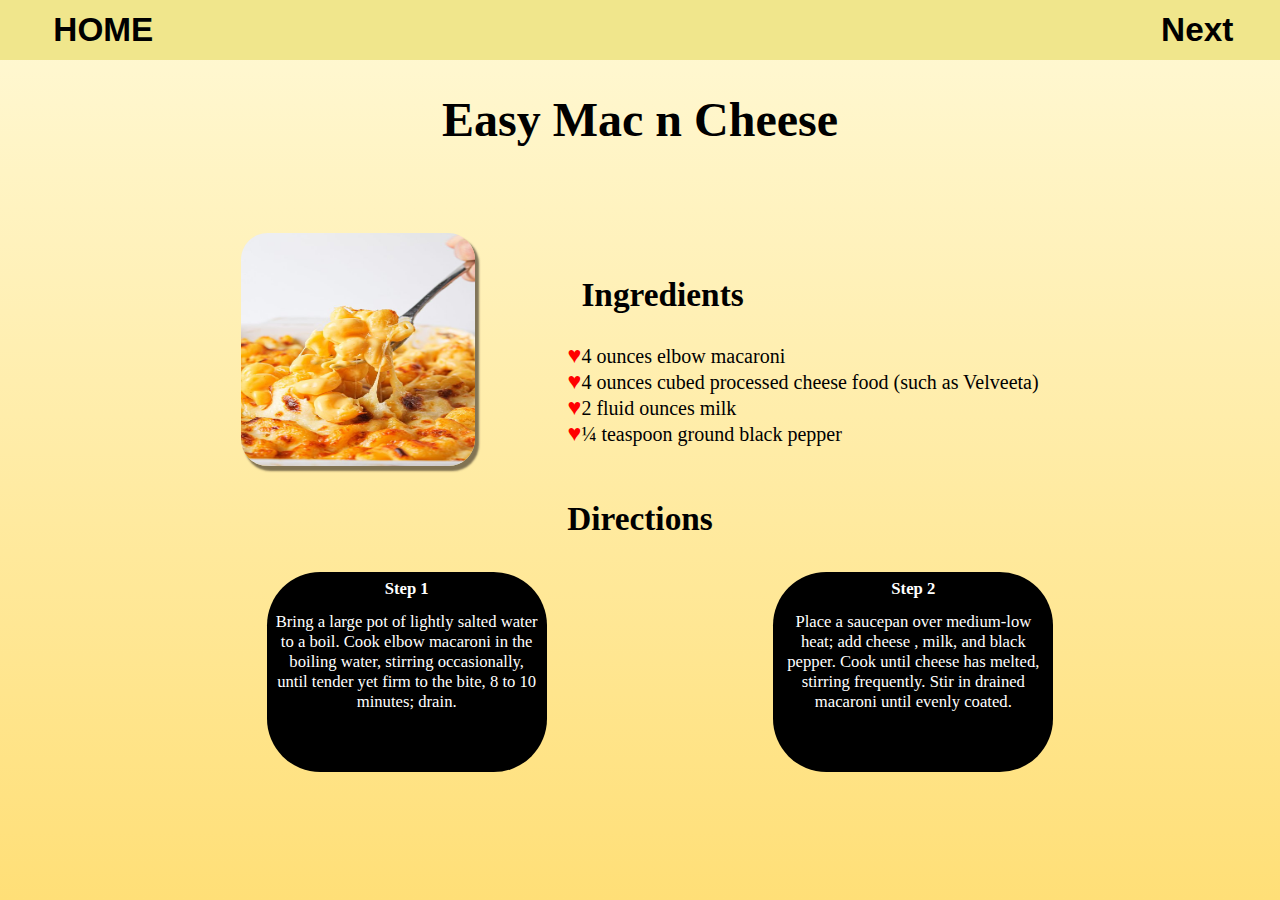
<file: Recipes/macncheese.html>
<DOCTYPE! html>
    <html>
        <head>
            <meta charset="utf-8">
            <meta name="viewport" content="width=device-width, initial-scale=1.0">
            <title></title>
            <style>
                body, html {
                    margin: 0;
                    padding: 0;
                    width: 100%;
                    height: 100%;
                    overflow-x: hidden; /* This prevents white-space from scroll bar*/

                    /*this is for normalizing the page with no padding*/
                }
                body{
                    background: linear-gradient(to bottom, #fff9d6, #ffdf77); /* to -bottom, top, left and right from where you end-start*/
                    background-size: cover; 
                    background-repeat: no-repeat;
                    min-height: 100vh
                }
                a{
                  font-family: Verdana, Geneva, Tahoma, sans-serif;
                  font-weight: bold;
                  text-decoration: none;
                  color: black;
                  font-size: 2.604vw;
                }
                a:hover{
                    color: #7e7455;
                }                       
                .navigation{
                    display: flex;
                    flex-direction: column;
                    justify-content: center;
                    height: 2.604vw;
                    background: khaki;                  
                    margin: 0;       
                    padding: 1.042vw;
                }
                .headerlist{
                    border-radius: 1.302vw; /* Centered Buttons*/
                    display: flex;
                    flex-direction: row;
                    align-items: center;
                    justify-content: space-between;
                    list-style: none;
                }
                li.Next{
                    padding-right: 2.604vw ;
                }

                #Ingredients{
                    padding-top: 4.167vw; /*this nest the class ingredients and the img*/
                    display: flex;
                    flex-direction: row;
                    justify-content: center;
                    gap: 5.208vw;
                    

                }
                .Ingredients {                                 
                    font-family: LEMON MILK;
                    font-weight: bold;
                    font-size: 2.604vw;                                      
                }

                .Ingredientslist{
                    list-style: none;
                    display: flex;
                    flex-direction: column;
                }

                .Ingredientslist li::marker{
                    content: '♥';             /*This is how to change the symbols of the bullet points*/
                    color: red;
                    font-size: 1.823vw;
                    margin-right: 0.521vw; 
        
                }
                #Ingredients img {
                    box-shadow: 0.26vw 0.313vw 0.156vw #3d3326a6;
                    border-radius: 2.083vw 2.083vw 2.083vw 2.083vw;
                    float: left;
                    height: 18.229vw;
                    width: 18.229vw;

                }
                .in{
                    font-size: 1.563vw;
                }
        

                .Directions{
                    display: flex;
                    justify-content: center; /*this is the headling Directions*/
                    font-family: LEMON MILK;
                    font-weight: bold;
                    font-size: 2.604vw;  
                    padding-top: 0.521vw;          

                }

                .drcontainer{
                    list-style: square;  /*this is the STEPS container flex-box*/
                    margin: 0;
                    padding-top: 0.5vw;
                    padding-bottom: 0.5vw;
                    display: flex;
                    flex-direction: row;
                    justify-content: space-evenly;                   
                    font-family: cursive;
                    border-radius: 5.208vw 5.208vw 7.813vw 7.813vw;
                    
                }
                
                h4{
                    margin: 0;
                    padding: 0.521vw 0 1.042vw 0;
                    font-size: 1.302vw ;
                }

                li.dr{
                    margin: 0;
                    padding: 0vw 0.521vw 0vw 0.521vw; /*The box style and decoration (STPES 1 and STEPS 2)*/
                    color: #ffffff;
                    font-size: 1.302vw;
                    text-align: center;
                    overflow: auto;
                    width: 20.833vw;
                    height: 15.625vw;
                    border-radius: 4.167vw;
                    background-color: #000000;          
                }
                h1{                  
                    display: flex;
                    justify-content: center;
                    font-family: LEMON MILK;
                    flex: 1 1 0;
                    font-size: 3rem;
                }                
  
            </style>
        </head>

        <body>

            <header>
                <nav class="navigation">
                    <ul class="headerlist">
                        <li class="Home"><a href="../Index.html">HOME</a></li>
                        <li class="Next"><a href="chickenrice.html">Next</a></li>
                    </ul>
                </nav>
             </header>

            <main>
                <h1> Easy Mac n Cheese</h1>
                <section id="Ingredients"> 
                    <img src="img/mac.jpg" alt="Mac and Cheese">
                    <ul class="Ingredientslist">                       
                        <h2 class="Ingredients">Ingredients</h2>
                        <li class="in">4 ounces elbow macaroni</li>                       
                        <li class="in">4 ounces cubed processed cheese food (such as Velveeta)</li>
                        <li class="in">2 fluid ounces milk</li>
                        <li class="in">¼ teaspoon ground black pepper</li>
                    </ul>
                </section>

                <section id="Directions">
                    <h2 class="Directions">Directions</h2>

                    <ul class="drcontainer">
                        
                        <li class="dr"><h4> Step 1</h4>Bring a large pot of lightly salted water to a boil. Cook elbow macaroni 
                            in the boiling water, stirring occasionally, until tender yet firm to the 
                            bite, 8 to 10 minutes; drain.
                        </li>                      
                        <li class="dr"><h4> Step 2</h4>Place a saucepan over medium-low heat; add cheese , milk, and black pepper.
                             Cook until cheese has melted, stirring frequently. Stir in drained macaroni 
                             until evenly coated.
                        </li>

                    </ul>

                </section>


            </main>

            <footer></footer>
        </body>

    </html>
</file>
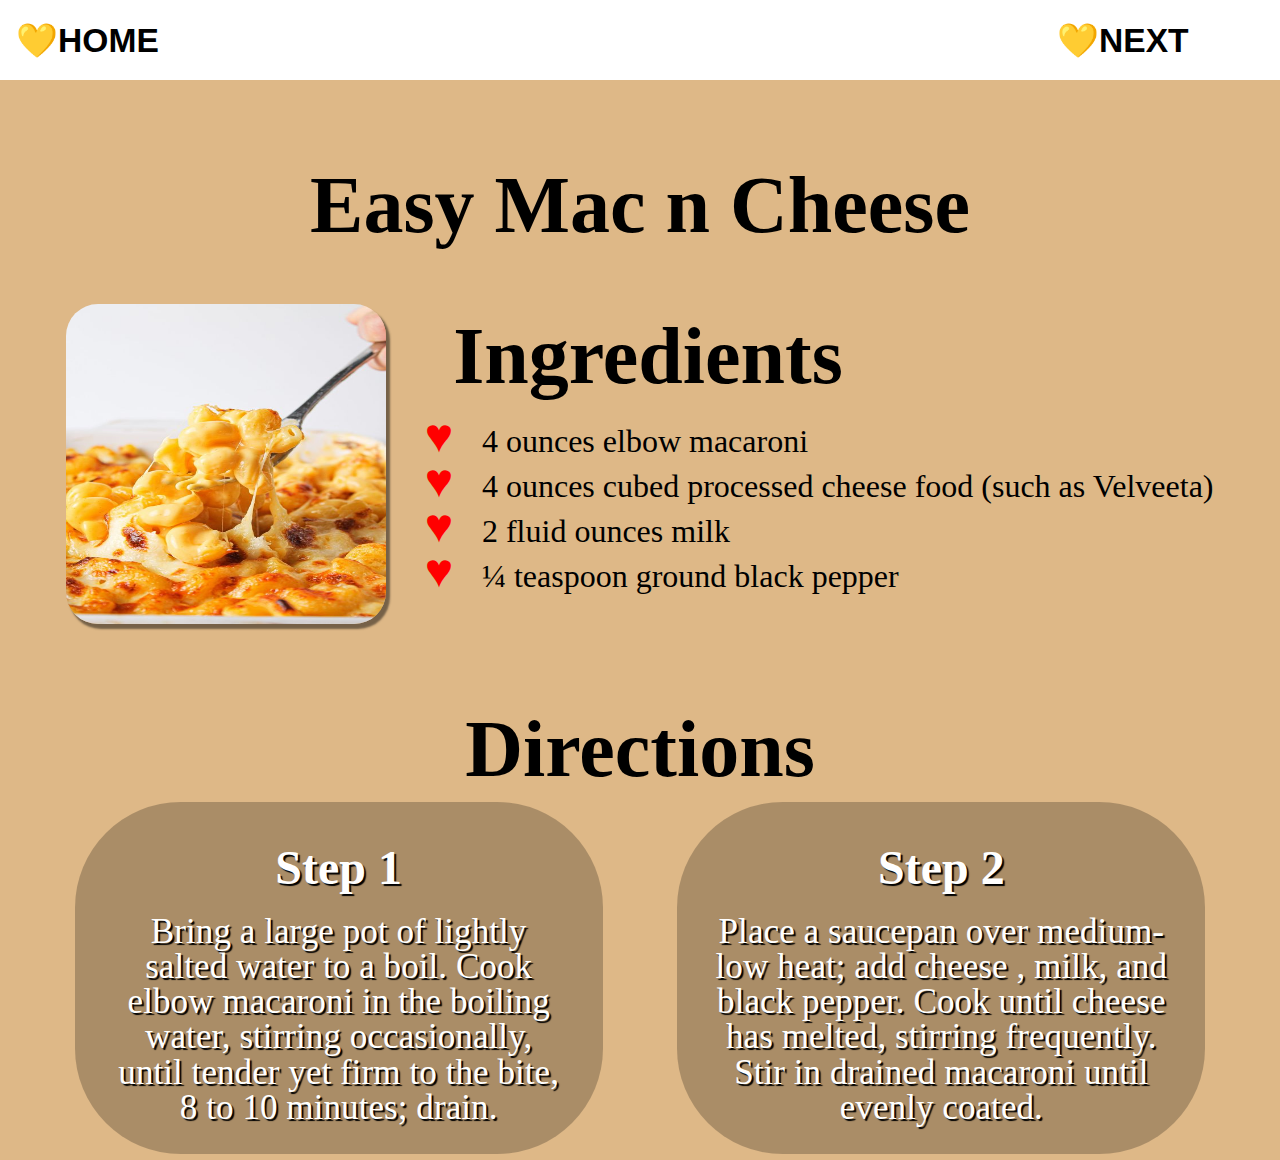
<file: recipes/macncheese.html>
<DOCTYPE! html>
    <html>
        <head>
            <meta charset="utf-8">
            <meta name="viewport" content="width=device-width, initial-scale=1.0">
            <title></title>
            <style>
                 *{
                    margin: 0;
                    padding: 0;
                    box-sizing: border-box ; /* This prevents white-space from scroll bar*/

                    /*this is for normalizing the page with no padding*/
                }
                body{
                    background-color: #deb887;
                    background-size: cover; 
                    background-repeat: no-repeat;
                }
                a{
                  font-family: Verdana, Geneva, Tahoma, sans-serif;
                  font-weight: bold;
                  text-decoration: none;
                  color: black;
                  font-size: 2.1rem;
                  margin: 0.3em;
                }
                a:hover{
                    color: #7e7455;
                }
                
                .headerlist li::marker{
                    content: '💛';
                }
                .navigation{
                    position: fixed;
                    top: 0em;
                    display: flex;
                    flex-direction: column;
                    justify-content: center;
                    width: 100%;
                    height: 5em;
                    background: #ffffff;                  
                    margin: 0;       
                    padding: 1em;
                }
                .headerlist{
                    border-radius: 1em; /* Centered Buttons*/
                    margin: 2em;
                    display: flex;
                    flex-direction: row;
                    align-items: center;
                    justify-content: space-between;
                    list-style: none;

                }
                li.Next{
                    padding-right: 2.604vw ;
                }
               /* This is Main Page H1 to Ingredients */
                h1{   
                    display: flex;
                    justify-content: center;             
                    font-family: Christmas;
                    font-size: 3rem;
                    font-weight: bold;
                    font-size: 5rem;
                    margin-top: 2em;
                }                
                #Ingredients{
                    padding-top: 4.167vw; /*this nest the class ingredients and the img*/
                    display: flex;
                    flex-direction: row;
                    justify-content: center;
                    gap: 5.208vw;
                }

                /* Ingredients */

                .Ingredients {                                 
                    font-family: Christmas;
                    font-weight: bold;
                    font-size: 5rem;   
                    padding-bottom: 0.5em;                                   
                }

                .Ingredientslist{
                    padding-top: 2em;
                    font-family: Gabriola;
                    line-height: 2.5em;
                    list-style: none;
                    display: flex;
                    flex-direction: column;
                }
                .in{
                    font-size: 2rem;
                    padding: 0em 0em 0em 0.9em;
                }
                
                .Ingredientslist li::marker{
                    content: '♥';             
                    color: red;
                    font-size: 3rem;
                }
                #Ingredients img {
                    box-shadow: 0.26vw 0.313vw 0.156vw #3d3326a6;
                    border-radius: 2em;
                    float: left;
                    height: 20em;
                    width: 20em;
                }

               /* Ingredients */

                .Directions{
                    display: flex;
                    justify-content: center; /*this is the headling Directions*/
                    font-family: Christmas;
                    font-weight: bold;
                    font-size: 5rem;  
                    margin-top: 1em;          

                }

                .drcontainer{
                    list-style: square;  /*this is the STEPS container flex-box*/
                    margin: 0;
                    padding-top: 0.5vw;
                    padding-bottom: 0.5vw;
                    display: flex;
                    flex-direction: row;
                    justify-content: space-evenly;                   
                    border-radius: 2em;
                    
                }
                
                h4{
                    font-family: Christmas;
                    margin: 0;
                    padding: 1em 0em 0.6em 0em;
                    font-size: 3rem ;
                }

                li.dr{
                    margin: 0;
                    padding: 0 1em 0 1em; /*The box style and decoration (STPES 1 and STEPS 2)*/
                    color: #ffffff;
                    font-family: Gabriola;
                    font-size: 2.2rem;
                    line-height: 1em;
                    text-align: center;
                    text-shadow: 2px 2px 1px black;
                    overflow: auto;
                    width: 15em;
                    height: 10em;
                    border-radius: 3em;
                    background-color: #0000003b;          
                }

            </style>
        </head>

        <body>

            <header>
                <nav class="navigation">
                    <ul class="headerlist">
                        <a href="../index.html"><li class="Home">HOME</li></a>
                        <a href="chickenrice.html"><li class="Next">NEXT</li></a>
                    </ul>
                </nav>
             </header>

            <main>
                <h1> Easy Mac n Cheese</h1>
                <section id="Ingredients"> 
                    <img src="img/mac.jpg" alt="Mac and Cheese">
                    <ul class="Ingredientslist">                       
                        <h2 class="Ingredients">Ingredients</h2>
                        <li class="in">4 ounces elbow macaroni</li>                       
                        <li class="in">4 ounces cubed processed cheese food (such as Velveeta)</li>
                        <li class="in">2 fluid ounces milk</li>
                        <li class="in">¼ teaspoon ground black pepper</li>
                    </ul>
                </section>

                <section id="Directions">
                    <h2 class="Directions">Directions</h2>

                    <ul class="drcontainer">
                        
                        <li class="dr"><h4> Step 1</h4>Bring a large pot of lightly salted water to a boil. Cook elbow macaroni 
                            in the boiling water, stirring occasionally, until tender yet firm to the 
                            bite, 8 to 10 minutes; drain.
                        </li>                      
                        <li class="dr"><h4> Step 2</h4>Place a saucepan over medium-low heat; add cheese , milk, and black pepper.
                             Cook until cheese has melted, stirring frequently. Stir in drained macaroni 
                             until evenly coated.
                        </li>

                    </ul>

                </section>


            </main>

            <footer></footer>
        </body>

    </html>
</file>
